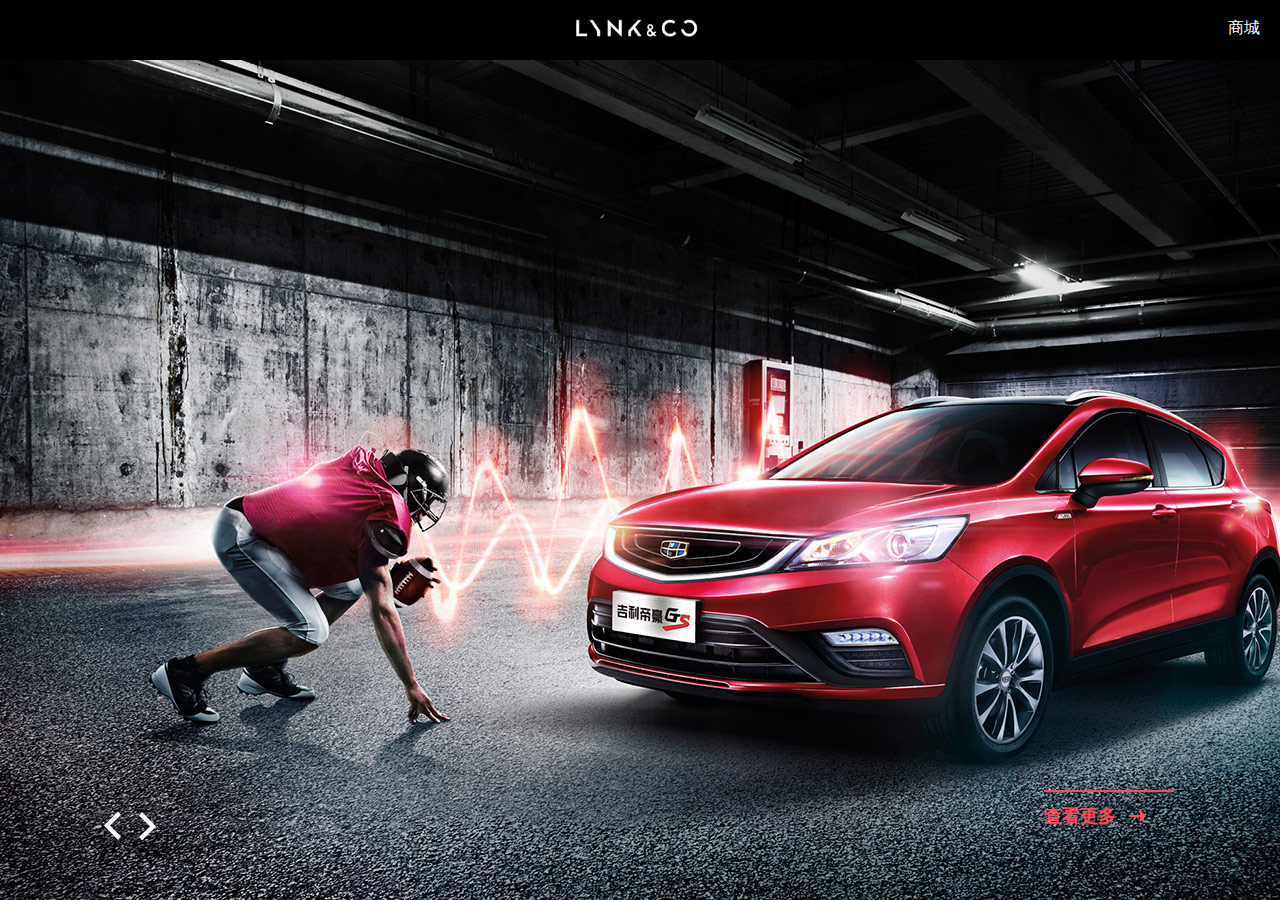
<file: index.html>
<!DOCTYPE html>
<!--<html>-->
<html lang="en" class="no-js" manifest="demo.appcache">
<head>
    <meta charset="UTF-8" />
    <meta http-equiv="X-UA-Compatible" content="IE=edge">
    <meta name="viewport" content="width=device-width, initial-scale=1">
    <title></title>
    <link rel="stylesheet"  href="css/normalize.css" />
    <link rel="stylesheet"  href="css/demo.css" />
    <link rel="stylesheet"  href="css/component.css" />
    <link rel="stylesheet"  href="css/index.css">
    <script src="js/modernizr-custom.js"></script>
</head>
<body class="demo-3">
    <div class="navtop">
        <img src="img/dihao/logoWhite.png">
        <a href="shopping_mall.html">商城</a>
    </div>
    <svg class="hidden">
        <defs>
            <symbol id="icon-arrow" viewBox="0 0 24 24">
                <title>arrow</title>
                <polygon points="6.3,12.8 20.9,12.8 20.9,11.2 6.3,11.2 10.2,7.2 9,6 3.1,12 9,18 10.2,16.8 " />
            </symbol>
            <symbol id="icon-drop" viewBox="0 0 24 24">
                <title>drop</title>
                <path d="M12,21c-3.6,0-6.6-3-6.6-6.6C5.4,11,10.8,4,11.4,3.2C11.6,3.1,11.8,3,12,3s0.4,0.1,0.6,0.3c0.6,0.8,6.1,7.8,6.1,11.2C18.6,18.1,15.6,21,12,21zM12,4.8c-1.8,2.4-5.2,7.4-5.2,9.6c0,2.9,2.3,5.2,5.2,5.2s5.2-2.3,5.2-5.2C17.2,12.2,13.8,7.3,12,4.8z" />
                <path d="M12,18.2c-0.4,0-0.7-0.3-0.7-0.7s0.3-0.7,0.7-0.7c1.3,0,2.4-1.1,2.4-2.4c0-0.4,0.3-0.7,0.7-0.7c0.4,0,0.7,0.3,0.7,0.7C15.8,16.5,14.1,18.2,12,18.2z" />
            </symbol>
        </defs>
    </svg>
    <main>
        <div class="page-view">
            <div class="carousel-detail-button">
                <div class="carousel-detail-button-content">
                    <div><a href="welcome.html">查看更多</a></div>
                    <div>
                        <div class="arrow left">
                            <span class="line"></span>
                            <span class="big-triangle"></span>
                        </div>
                    </div>
                </div>
            </div>
            <div class="project">
                <div class="text">
                    <p></p>
                </div>
            </div>
            <div class="project">
                <div class="text">
                    <p></p>
                </div>
            </div>
            <div class="project">
                <div class="text">
                    <p></p>
                </div>
            </div>
            <div class="project">
                <div class="text">
                    <p></p>
                </div>
            </div>
            <nav class="arrows">
                <div class="arrow previous">
                    <svg viewBox="208.3 352 4.2 6.4">
                        <polygon class="st0" points="212.1,357.3 211.5,358 208.7,355.1 211.5,352.3 212.1,353 209.9,355.1"/>
                    </svg>
                </div>
                <div class="arrow next">
                    <svg viewBox="208.3 352 4.2 6.4">
                        <polygon class="st0" points="212.1,357.3 211.5,358 208.7,355.1 211.5,352.3 212.1,353 209.9,355.1"/>
                    </svg>
                </div>
            </nav>
        </div>
</main>
<script src="js/zepto.min.js"></script>
<script src="js/imagesloaded.pkgd.min.js"></script>
<script src="js/demo.js"></script>
</body>
</html>
</file>
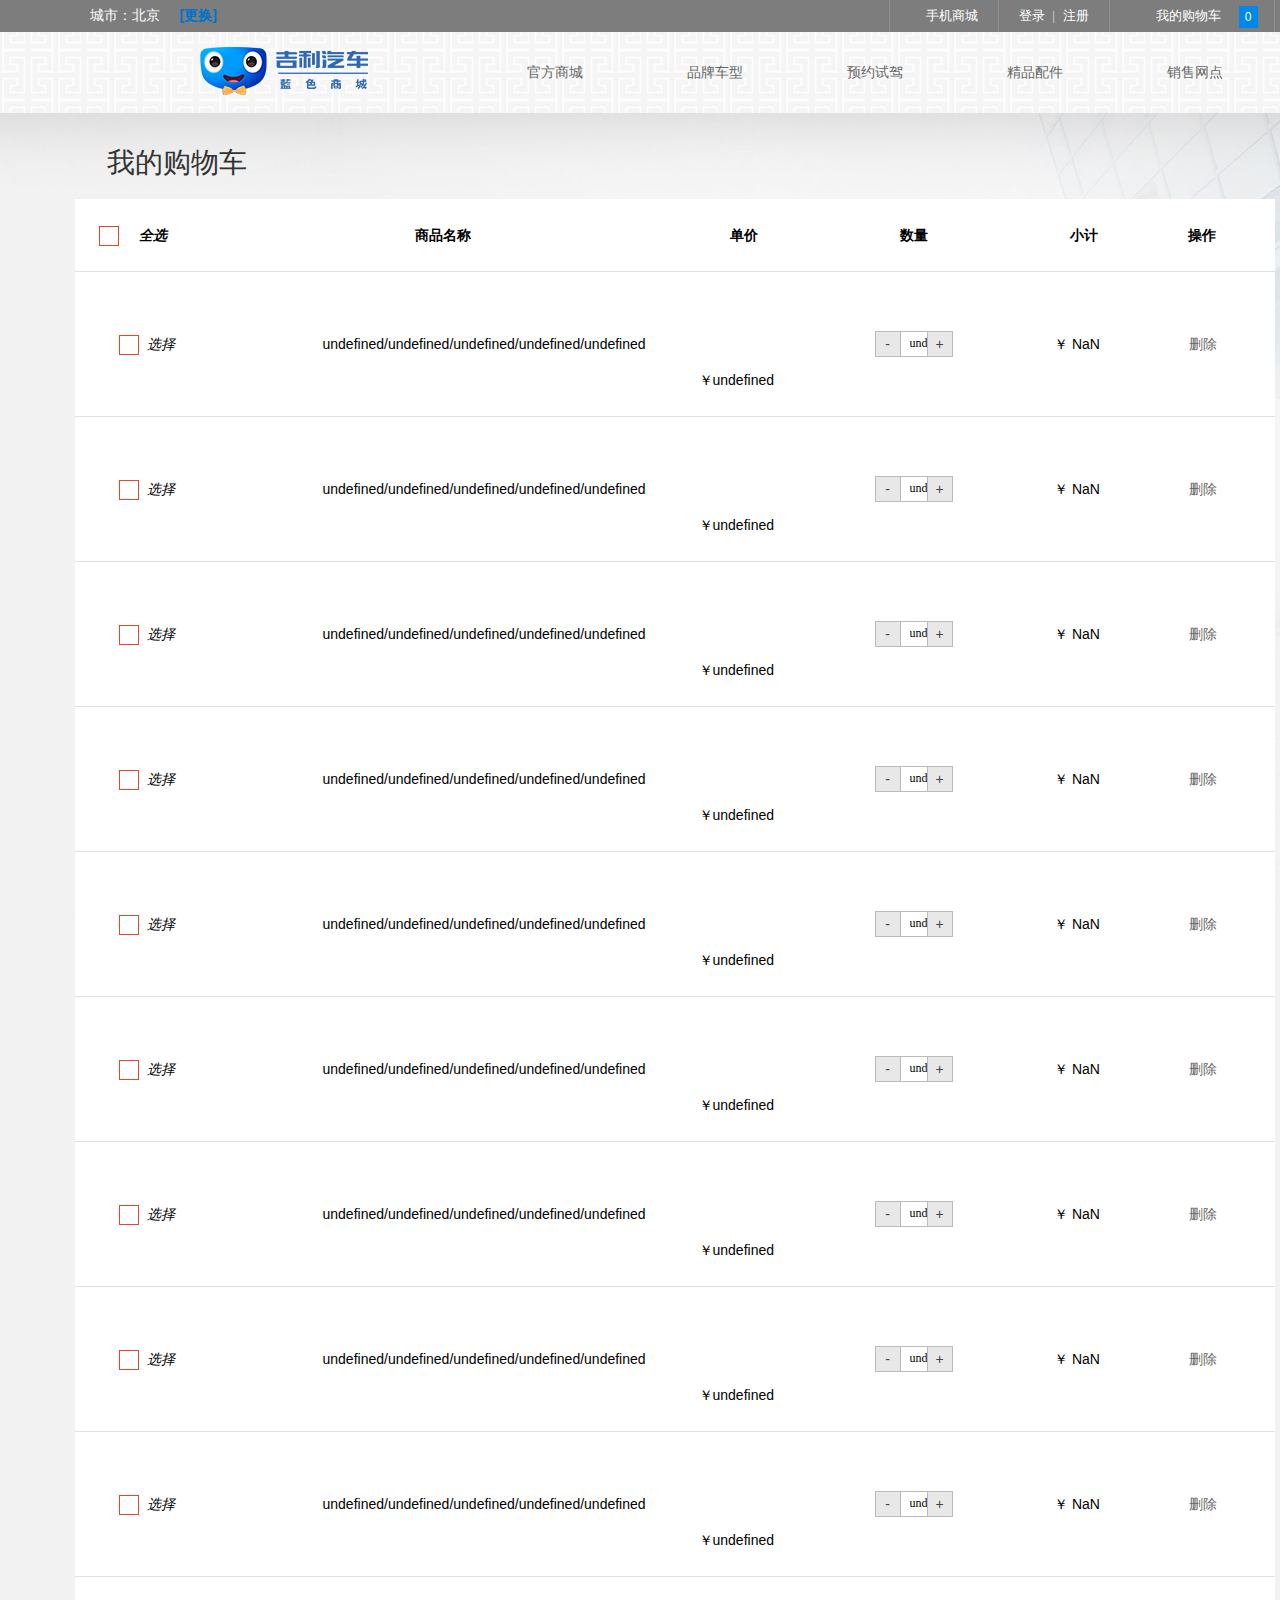
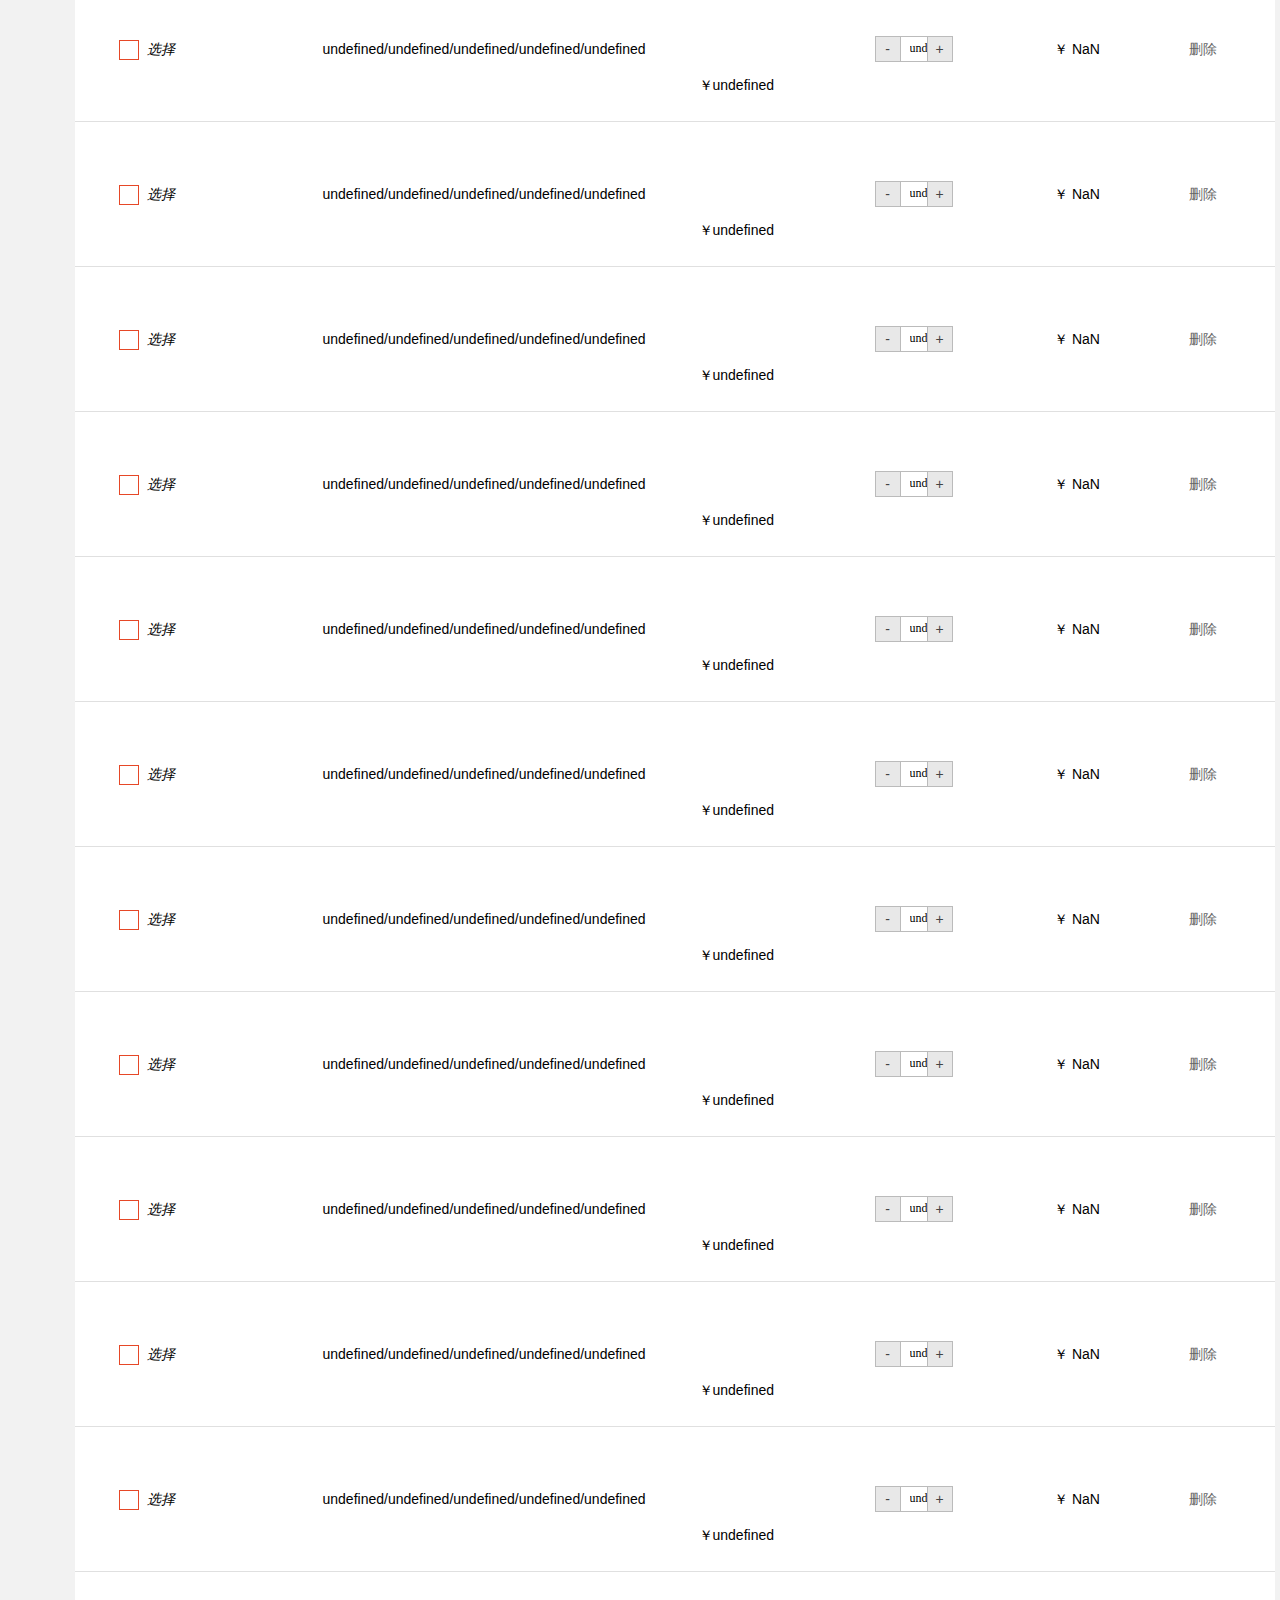
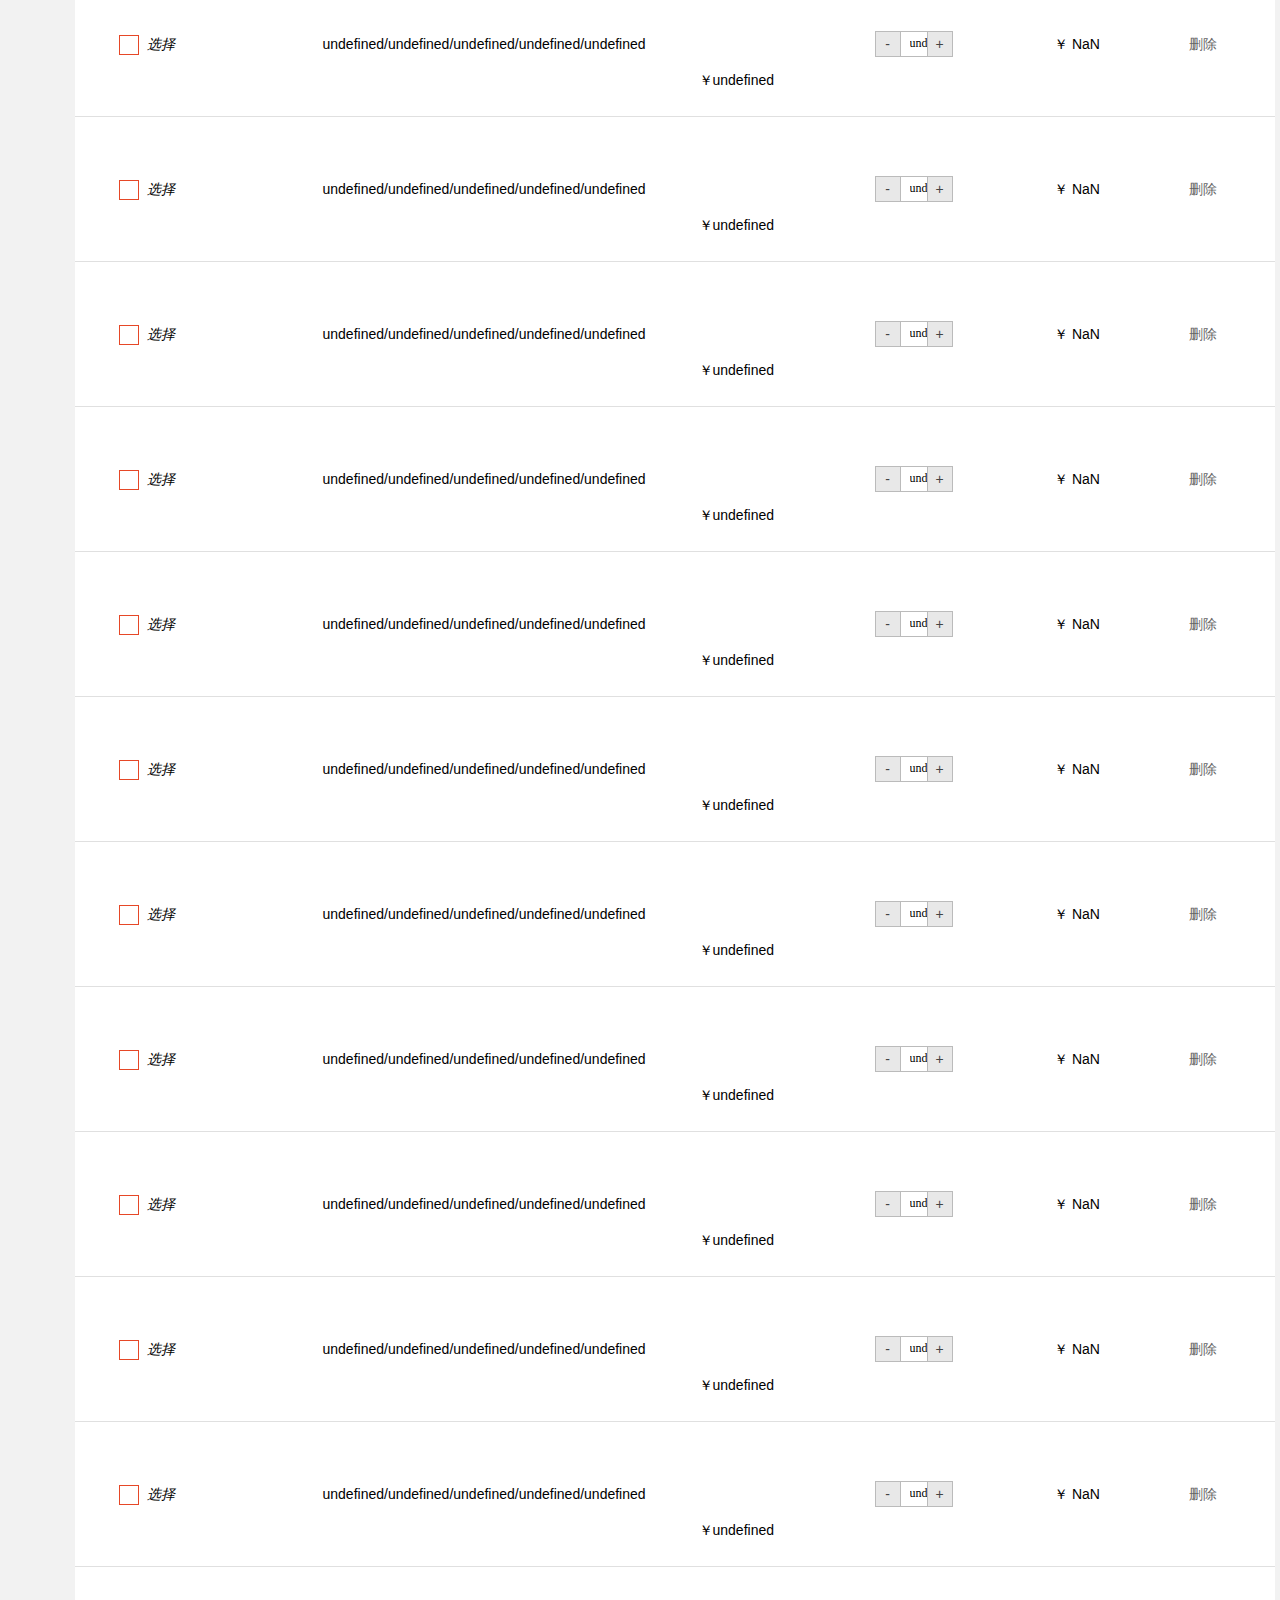
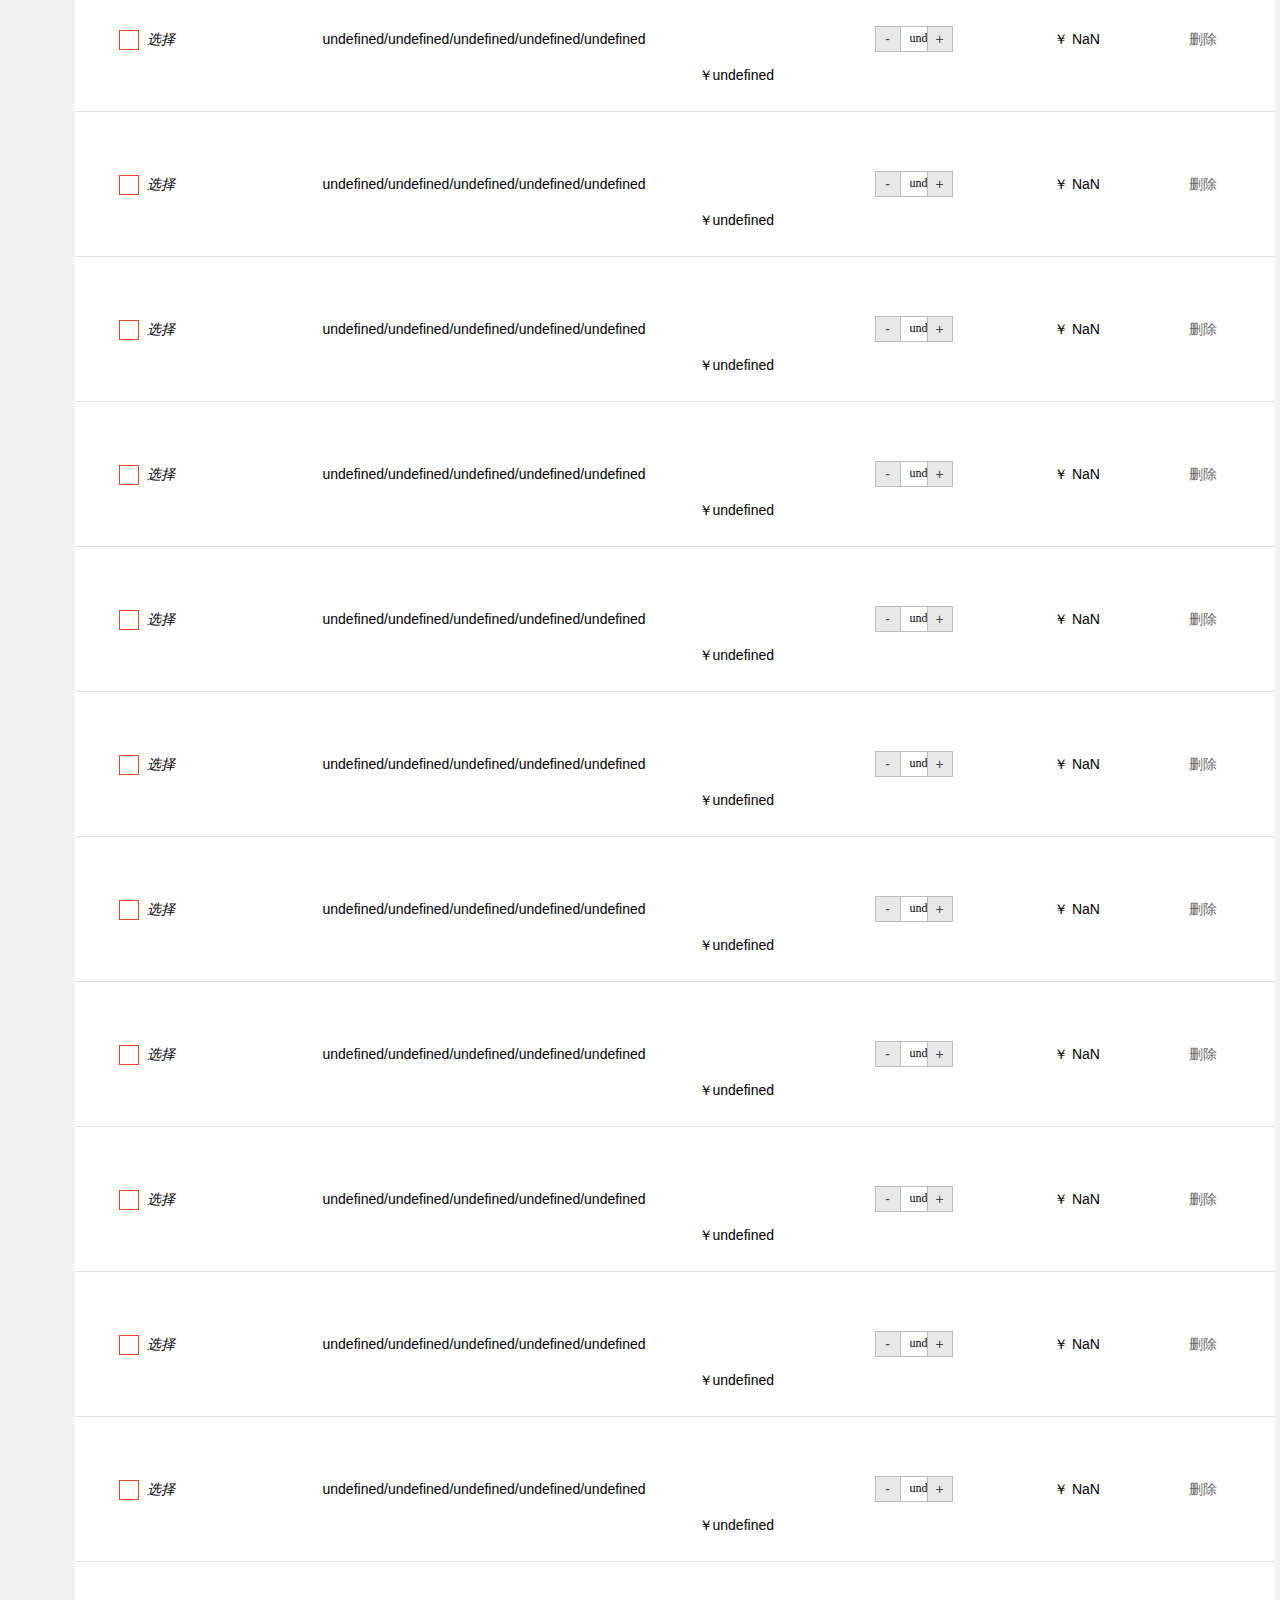
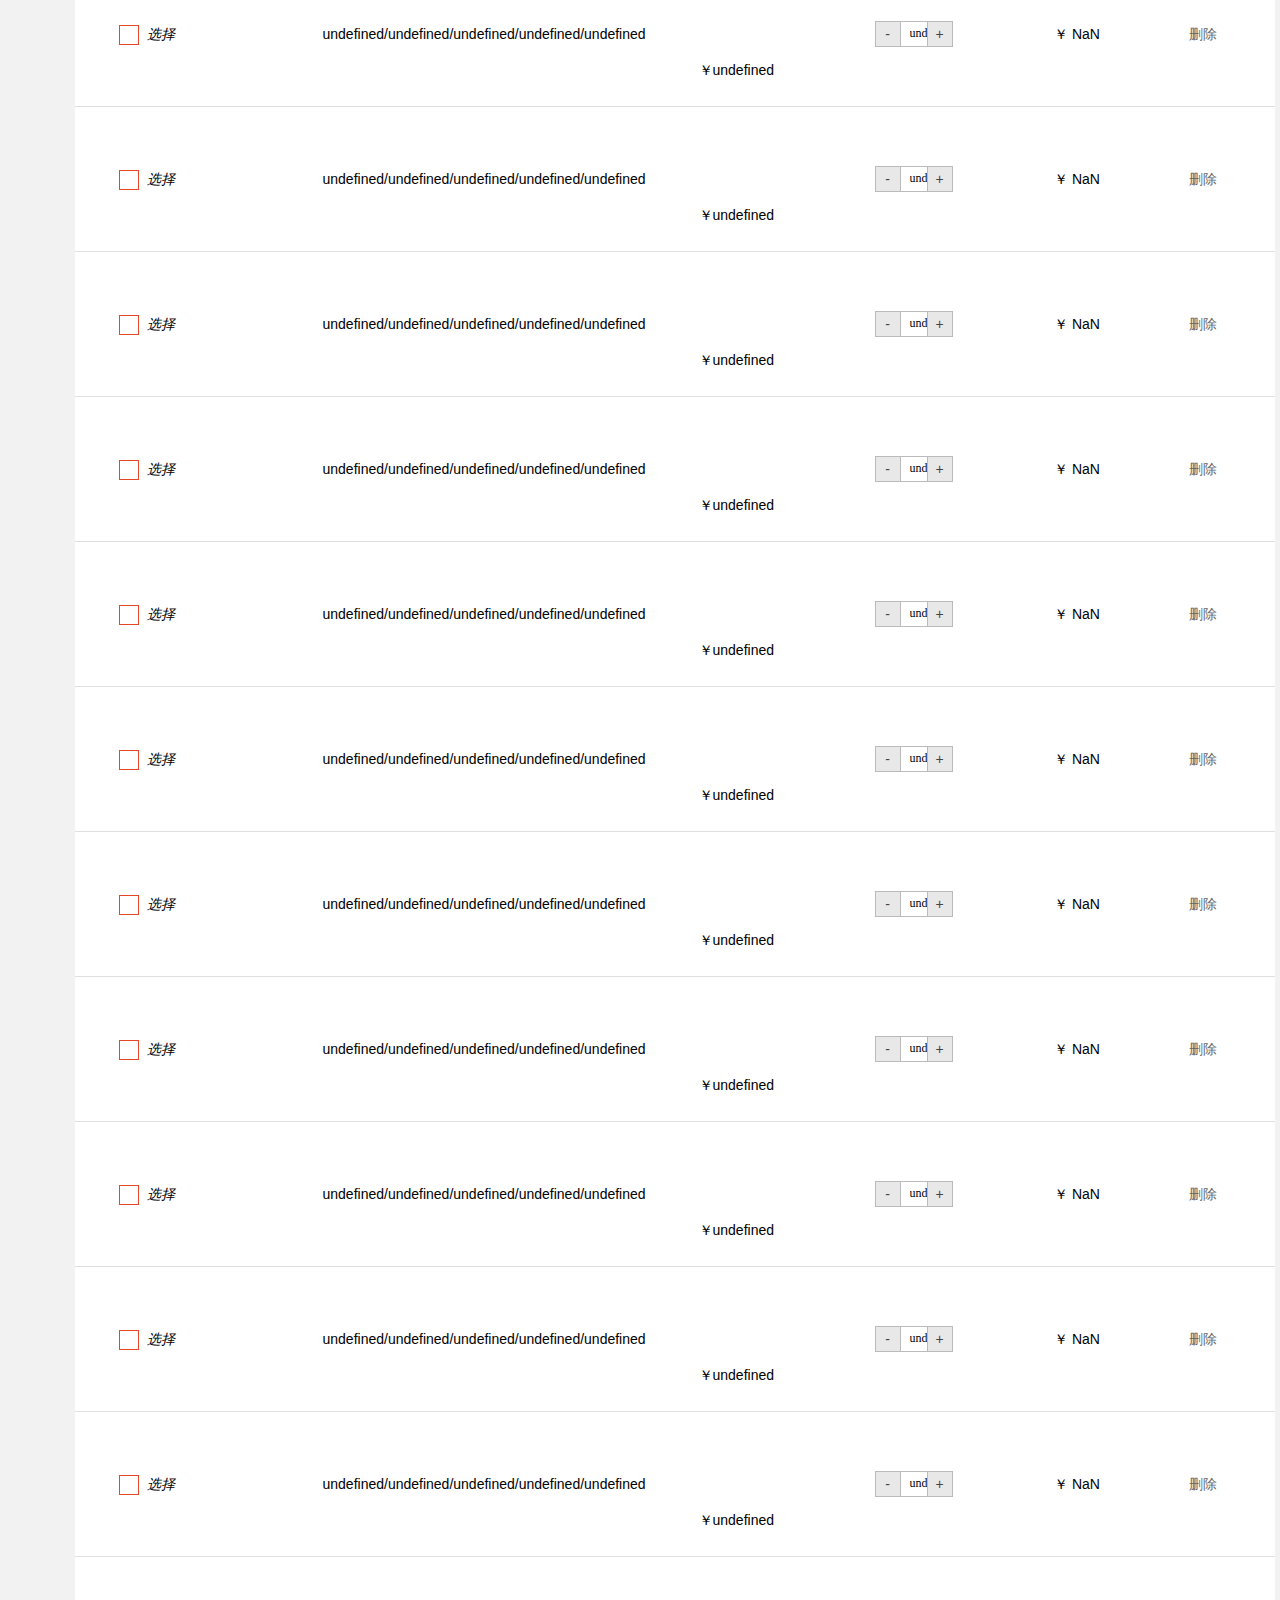
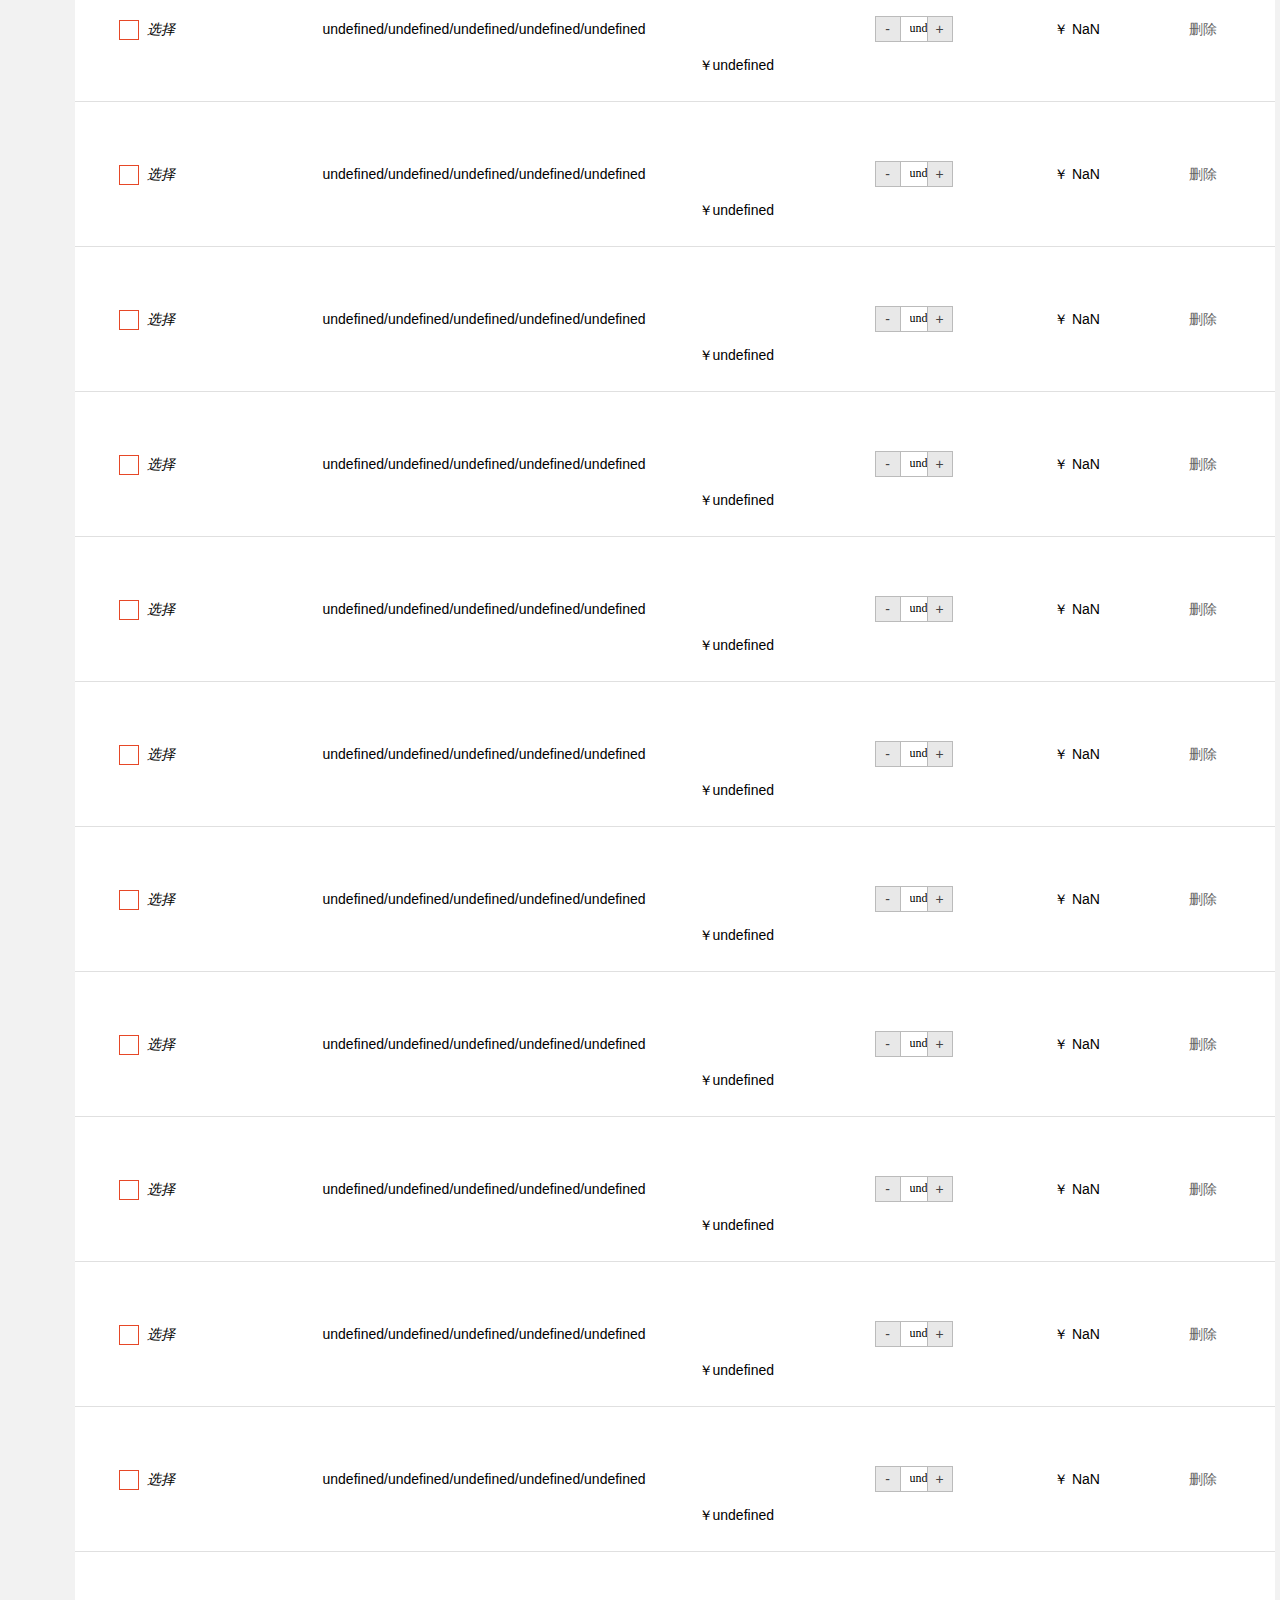
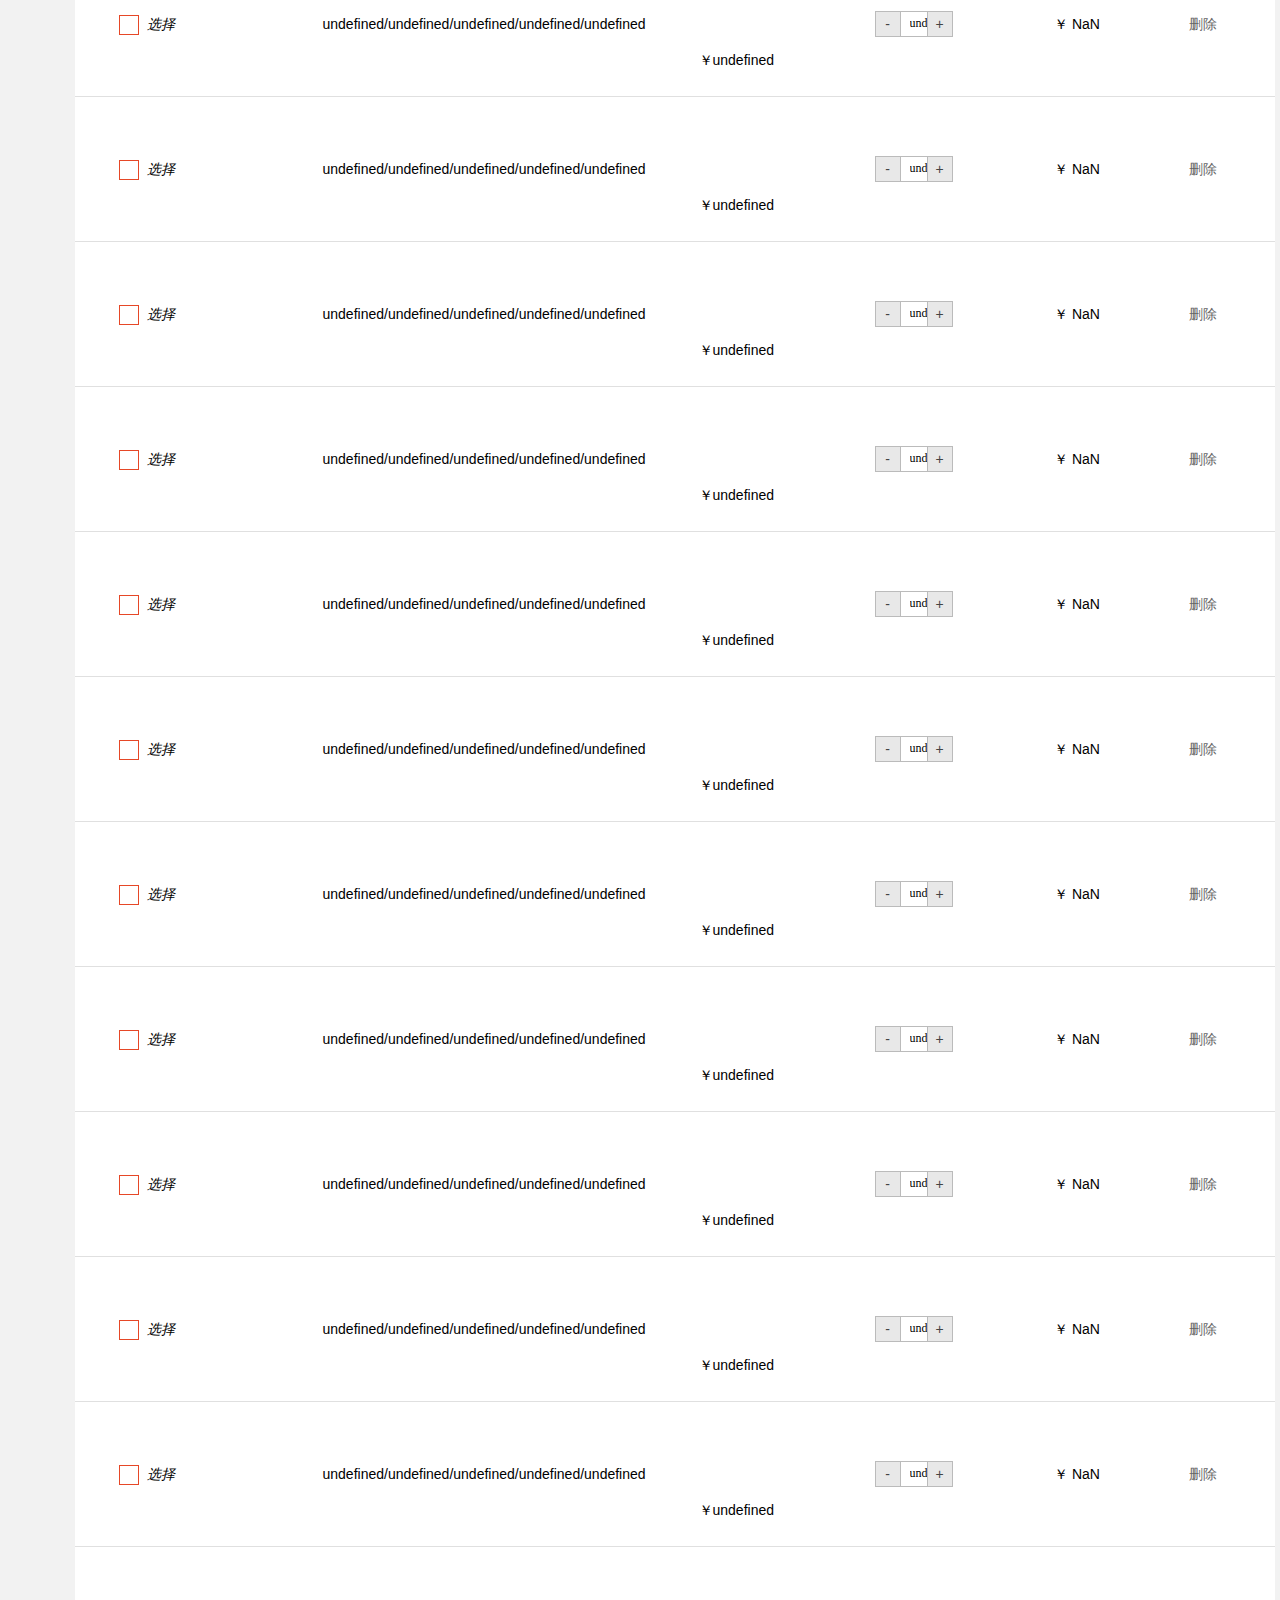
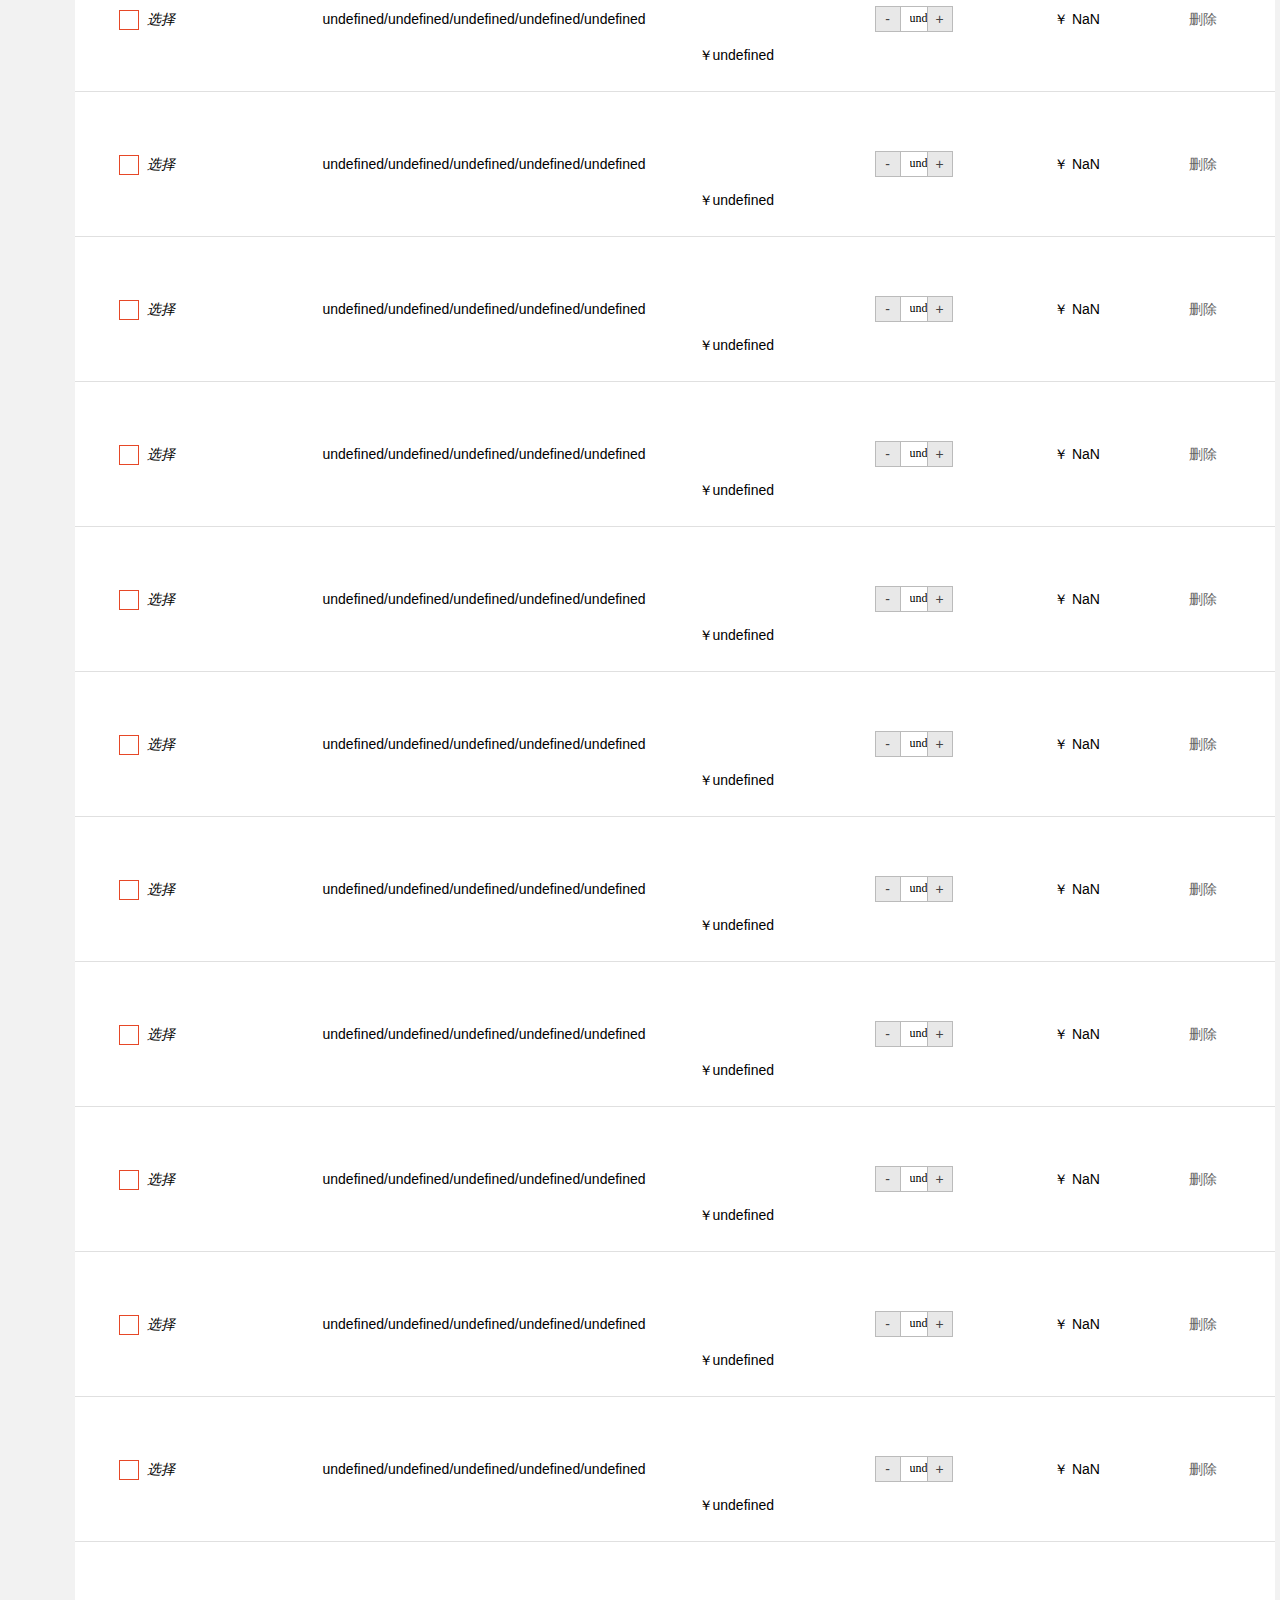
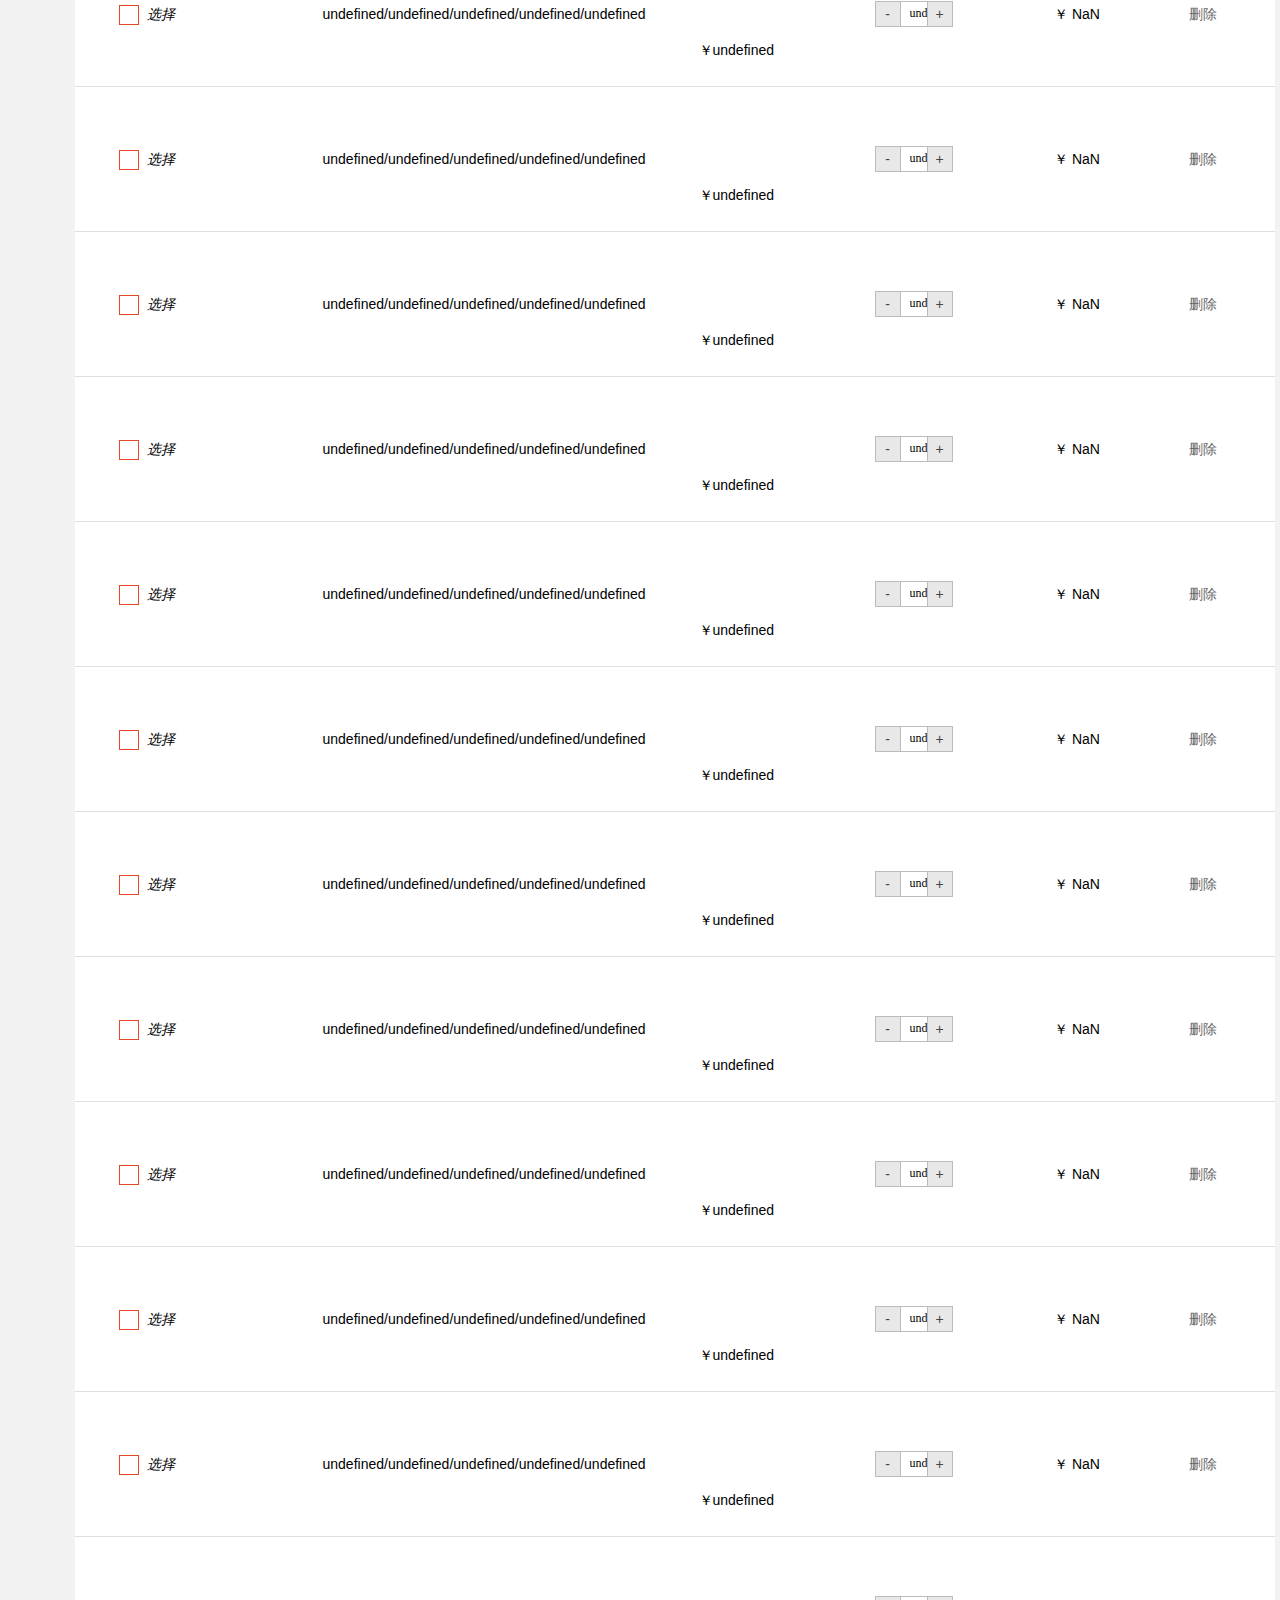
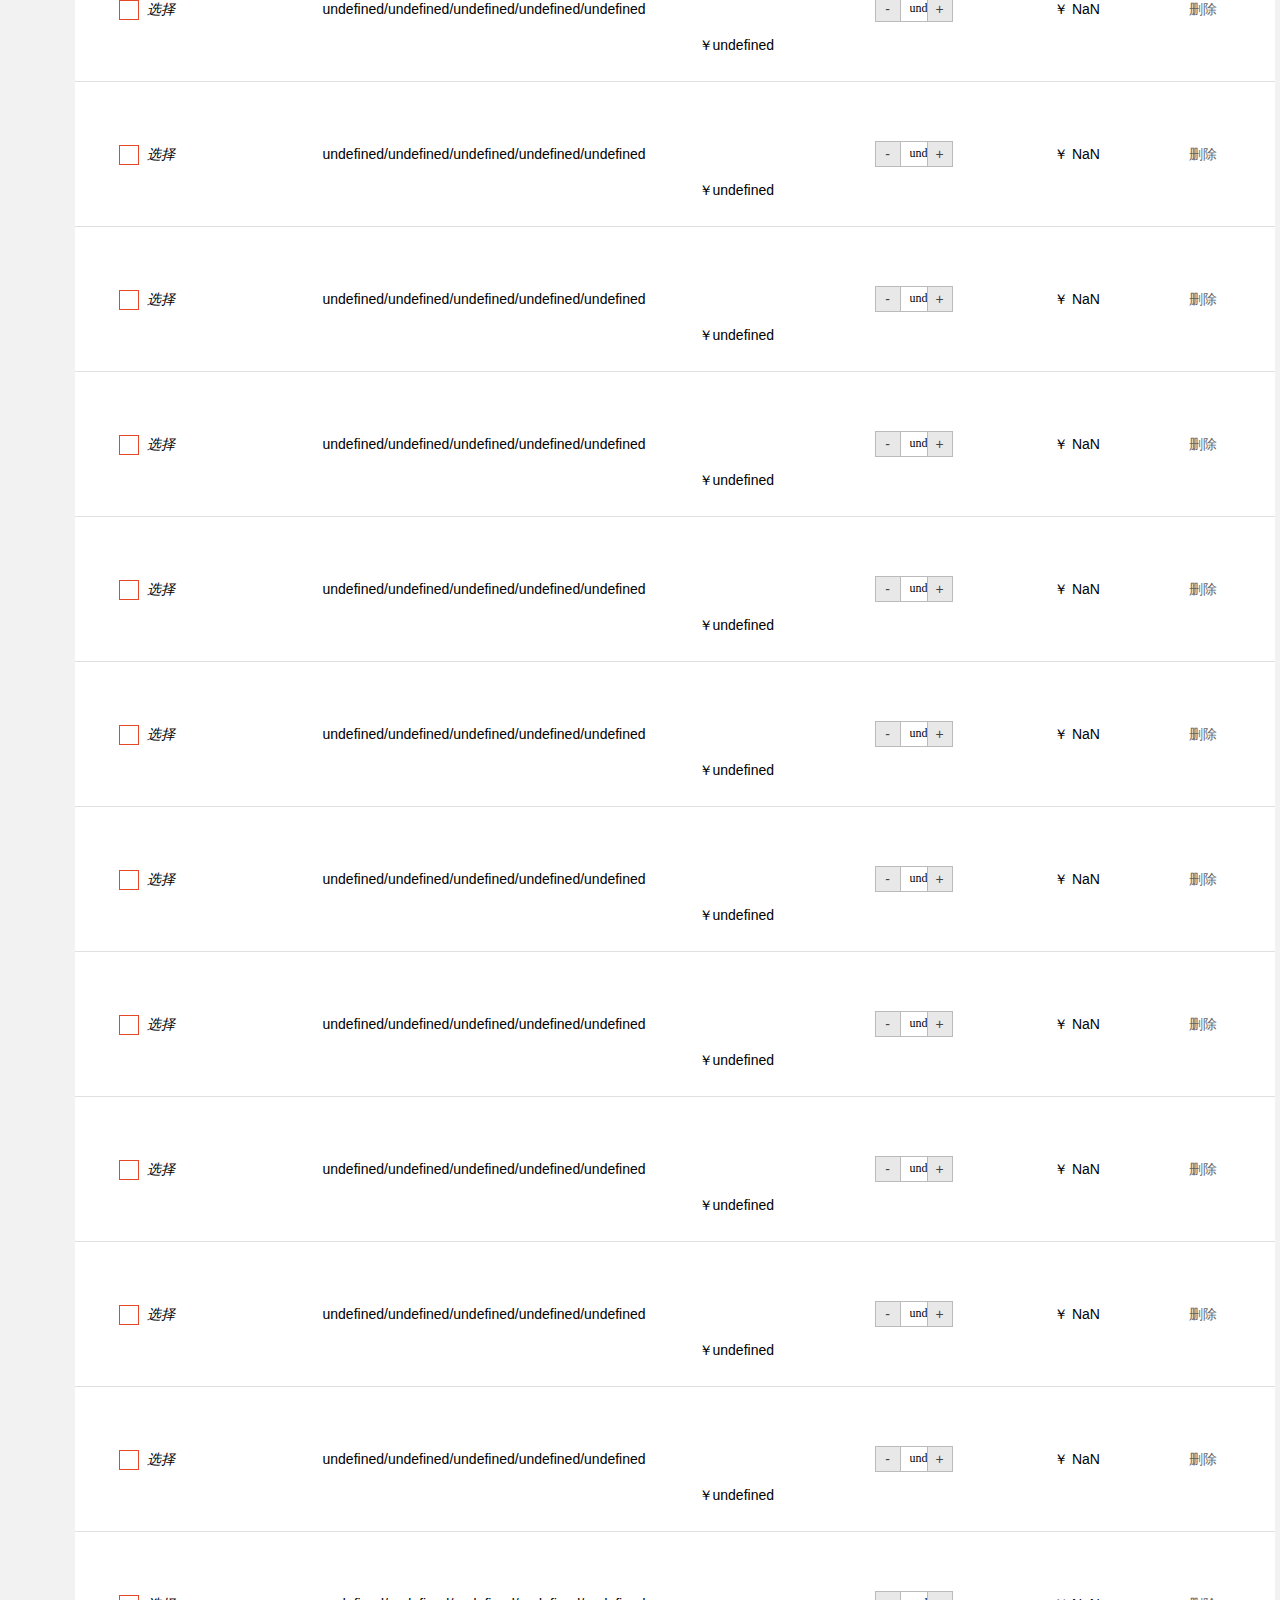
<file: cart.html>
<!DOCTYPE html>
<html lang="en">
<head>
    <meta charset="UTF-8">
    <title>我的购物车</title>
    <link rel="stylesheet" href="css/base.css">
    <link rel="stylesheet" href="css/shopping_header.css">
    <link rel="stylesheet" href="css/shopping_footer.css">
    <link rel="stylesheet" href="css/cart.css">
</head>
<body>
    <div class="main">
        <header id="header"></header>
        <div class="cart-container">
            <div class="cart-content">
                <h2 class="fwn">我的购物车</h2>
                <form action="#">
                    <table width="100%" class="tablex">
                        <thead>
                            <tr>
                                <th width="113">
                                    <p class="cur all">
                                        <span class="lf clear off"></span>
                                        <em>全选</em>
                                    </p>
                                </th>
                                <th>商品名称</th>
                                <th width="90">单价</th>
                                <th width="250">数量</th>
                                <th width="90">小计</th>
                                <th width="146">操作</th>
                            </tr>
                        </thead>
                        <tbody id="tbody1">
                            <!--<tr>-->
                                <!--<td width="113">-->
                                    <!--<p class="cur one" style="margin-left:20px;">-->
                                        <!--<span class="lf clear"></span>-->
                                        <!--<em style="display: inline-block;margin:4px;">选择</em>-->
                                    <!--</p>-->
                                <!--</td>-->
                                <!--<td>-->
                                    <!--<span style="display: inline-block;margin-left: 135px;">博越/玛瑙棕/1.8TD/智尚型/炫黑内饰</span>-->
                                <!--</td>-->
                                <!--<td width="90">-->
                                    <!--&nbsp;&nbsp;&nbsp;-->
                                    <!--<span>￥24000</span>-->
                                <!--</td>-->
                                <!--<td width="250" class="num">-->
                                    <!--<div>-->
                                        <!--<span class="reduce">&nbsp;-&nbsp;</span>-->
                                        <!--<input data-iid="${p.iid}" type="text" value=1>-->
                                        <!--<span class="add">&nbsp;+&nbsp;</span>-->
                                    <!--</div>-->
                                <!--</td>-->
                                <!--<td width="90">-->
                                    <!--&nbsp;&nbsp;&nbsp;-->
                                    <!--<span>￥24000</span>-->
                                <!--</td>-->
                                <!--<td width="146">-->
                                    <!--<a href="" class="btn-dele" style="display: inline-block;margin-left:60px;">删除</a>-->
                                <!--</td>-->
                            <!--</tr>-->
                        </tbody>
                    </table>
                    <div class="price-bar">
                        <p class="cur all lf clear">
                            <span class="lf clear off"></span>
                            <em>全选</em>
                        </p>
                        <a href="javascript:;" class="delete lf clear">删除</a>
                        <input type="submit" value="结算" class="submit rf clear">
                        <p class="rf clear">
                            已选商品 <i class="totalcount">0</i>件
                            &nbsp;&nbsp;&nbsp;&nbsp;|&nbsp;&nbsp;&nbsp;&nbsp;
                            <em>
                                合计：
                                <em class="totalprices">0</em>
                                元
                            </em>
                        </p>
                    </div>
                </form>
            </div>
        </div>
        <footer id="footer"></footer>
    </div>
    <script src="js/jquery-3.2.1.js"></script>
    <script src="js/ajax.js"></script>
    <script src="js/shopping_header.js"></script>
    <script src="js/shopping_footer.js"></script>
    <script src="js/cart.js"></script>
</body>
</html>
</file>
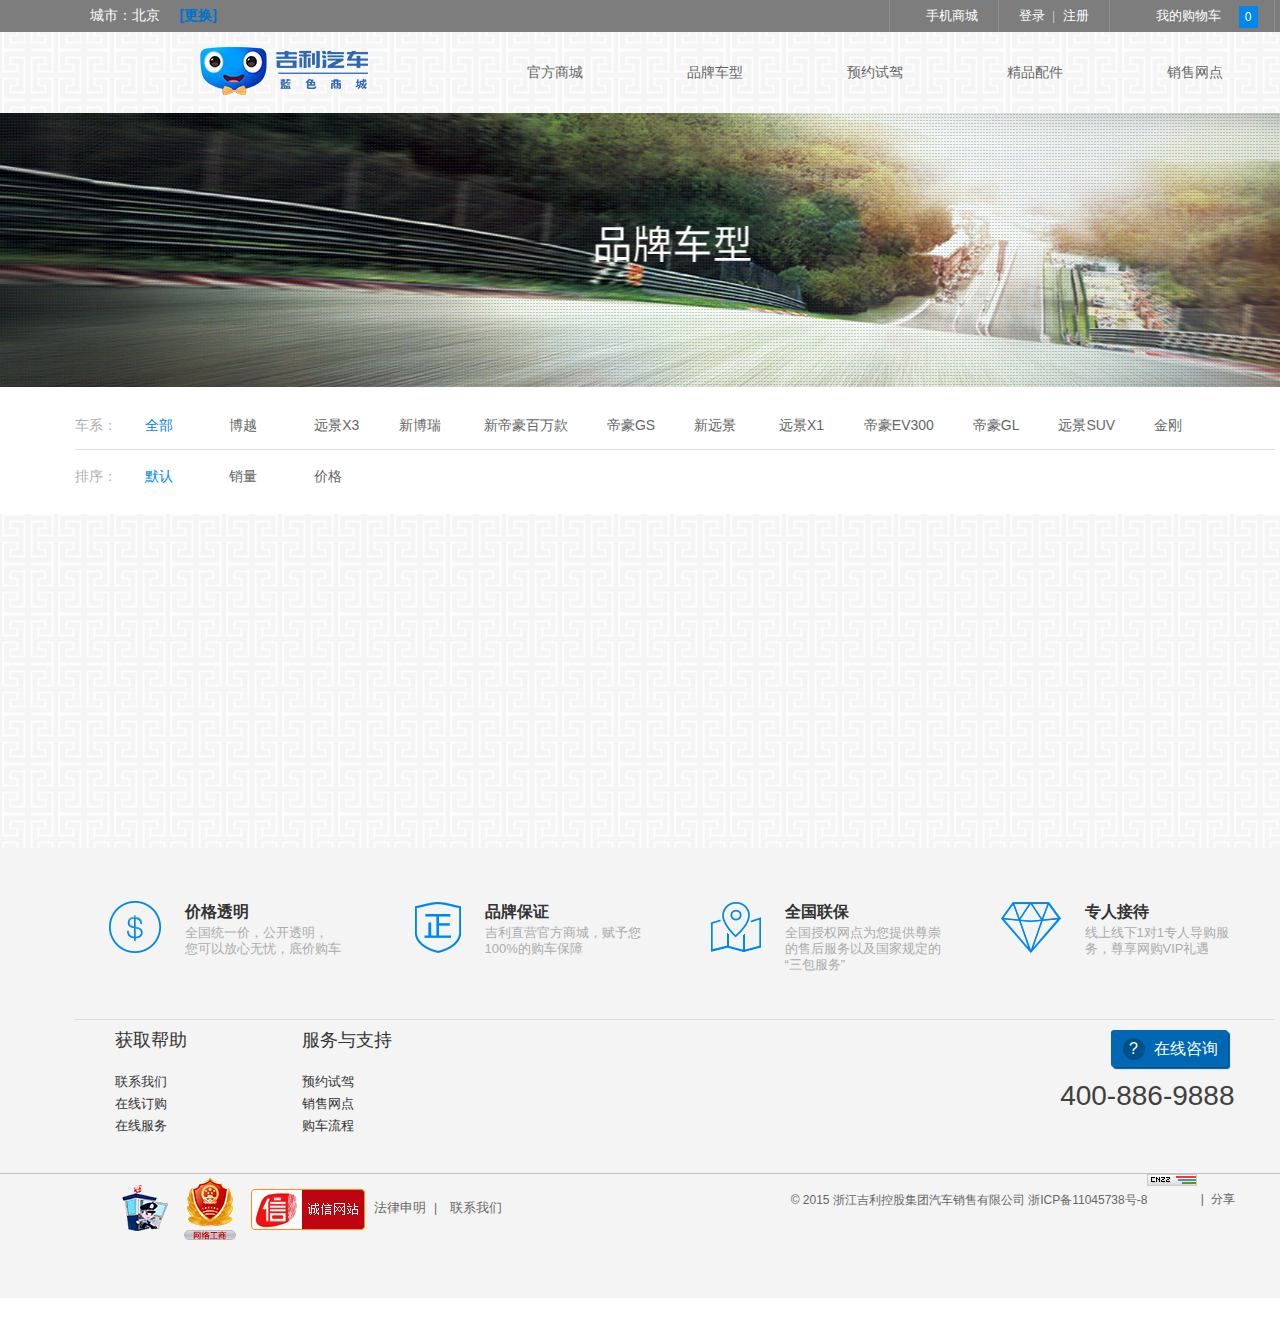
<file: product_list.html>
<!doctype html>
<html>
	<head>
		<meta charset="UTF-8">
		<title></title>
		<!--<link rel="stylesheet" href="css/bootstrap.css">-->
		<link rel="stylesheet" href="css/base.css">
		<link rel="stylesheet" href="css/shopping_header.css">
		<link rel="stylesheet" href="css/shopping_footer.css">
		<link rel="stylesheet" href="css/product_list.css">
	</head>
	<body>
		<div class="main">
			<header id="header"></header>
			<div class="car-banner"></div>
			<div class="selector">
				<div class="se-content">
					<div class="type f-cb" id="typer">
						<p class="lf clear pname">车系：</p>
						<a href="" class="selected" id="allcar">全部</a>
						<a href="">博越</a>
						<a href="">远景X3</a>
						<a href="">新博瑞</a>
						<a href="">新帝豪百万款</a>
						<a href="">帝豪GS</a>
						<a href="">新远景</a>
						<a href="">远景X1</a>
						<a href="">帝豪EV300</a>
						<a href="">帝豪GL</a>
						<a href="">远景SUV</a>
						<a href="">金刚</a>
					</div>
					<div class="sel-order f-cb" id="orderby">
						<p class="lf clear pname">排序：</p>
						<a href="" class="selected">默认</a>
						<a href="" id="soldcar">销量</a>
						<a href="" id="soldprice">价格</a>
					</div>	
				</div>
			</div>
			<div class="i-hot">
				<div class="hot-car">
					<ul id="car-content" class="clear">
						<!-- <li class="car-li lf clear">
							<a href="">
								<img src="img/product_list/15030252811055rsqc5.jpg" alt="">
							</a>
							<p class="price">
								¥ <span>订金9999</span>
							</p>
							<a href="">博越</a>
							<p style="height:21px;"></p>
							<a href="" class="btn-order lf clear">立即订购</a>
							<p class="rf clear">
								已订购：<span>3000</span>台
							</p>
						</li> -->
					</ul>
				</div>
				<div class="row">
					<div>
						<ul class="pagination pull-right" id="pagination">
							<!--<li><a href="#">上一页</a></li>-->
							<!--<li class="active"><a href="#">1</a></li>-->
							<!--<li><a href="#">2</a></li>-->
							<!--<li><a href="#">3</a></li>-->
							<!--<li><a href="#">下一页</a></li>-->
						</ul>
					</div>
				</div>
			</div>
			<footer id="footer"></footer>
		</div>	
		<script src="js/jquery-3.2.1.js"></script>
		<script src="js/ajax.js"></script>
		<script src="js/bootstrap.js"></script>
		<script src="js/shopping_header.js"></script>
		<script src="js/shopping_footer.js"></script>
		<script src="js/product_list.js"></script>
	</body>
</html>
</file>
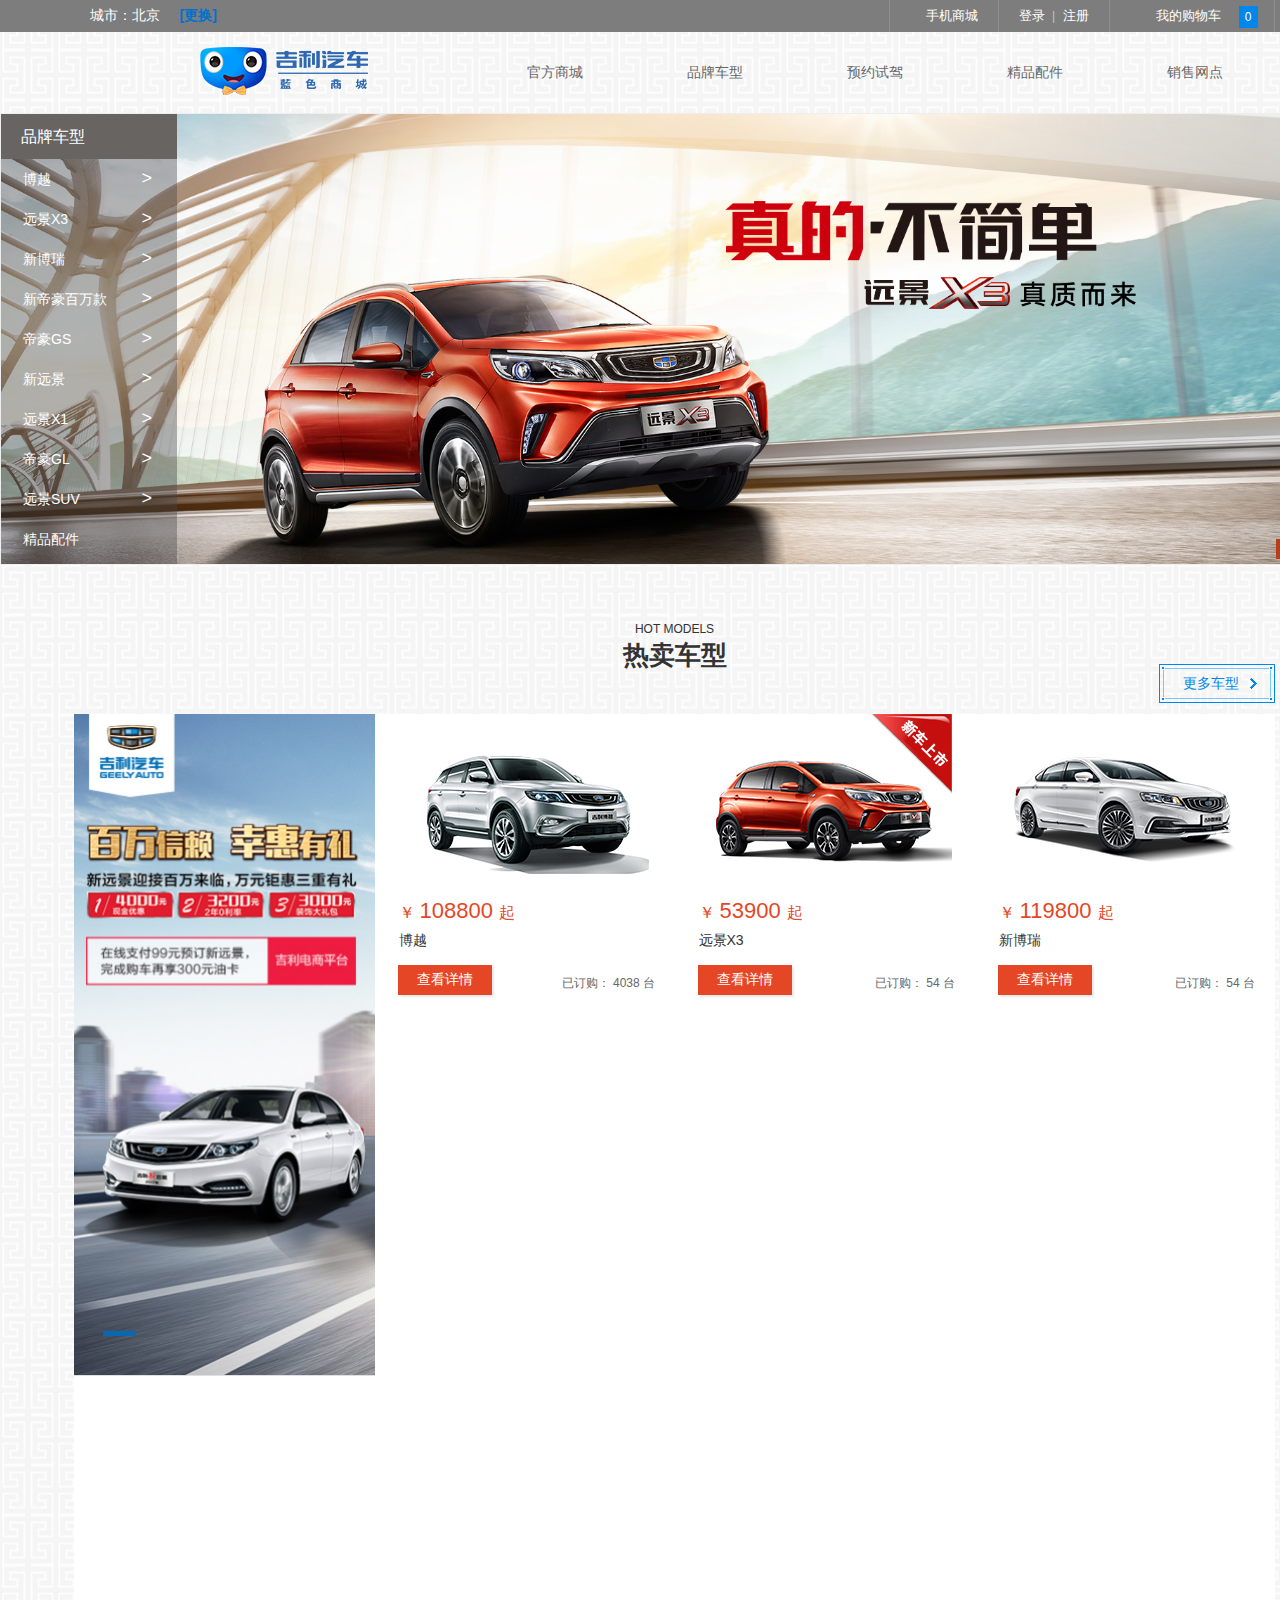
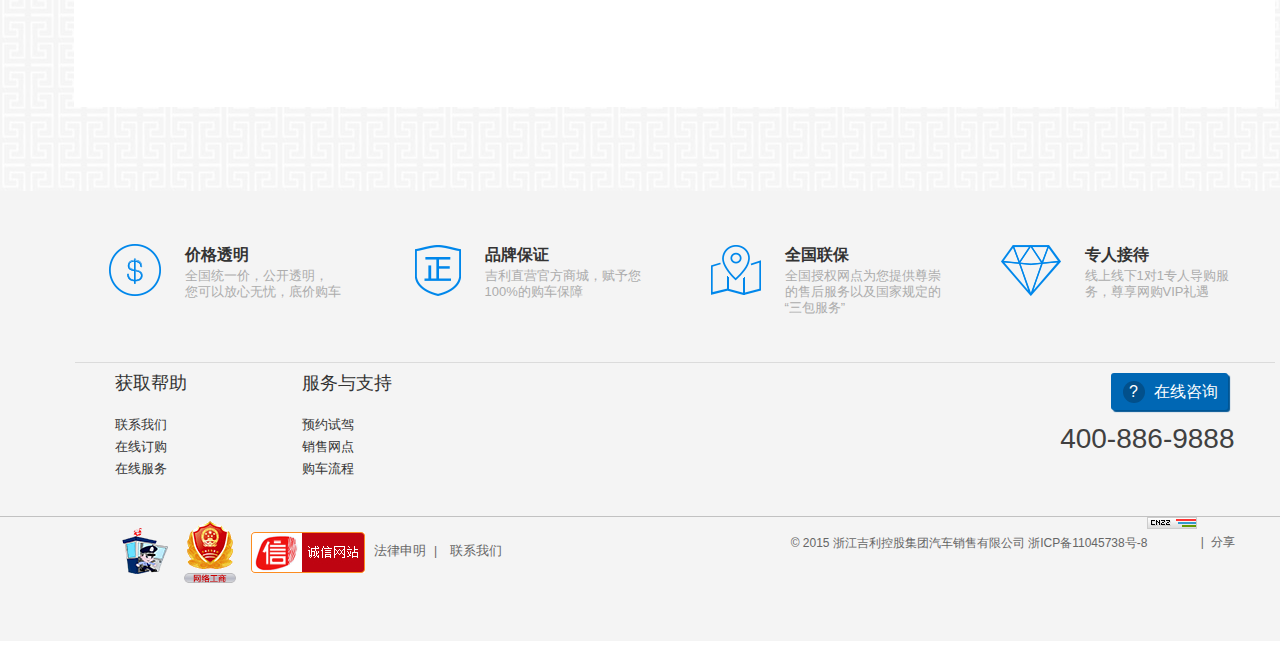
<file: shopping_mall.html>
<!doctype html>
<html>
	<head>
		<meta charset="UTF-8">
		<title></title>
		<link rel="stylesheet" href="css/base.css">
		<link rel="stylesheet" href="css/shopping_header.css">
		<link rel="stylesheet" href="css/shopping_footer.css">
		<link rel="stylesheet" href="css/animate.css">
		<link rel="stylesheet" href="css/shopping_mall.css">
	</head>
	<body>
		<div class="main">
			<header id="header"></header>
			<div class="slideShow">
				<!--图片布局开始-->
				<ul>
					<li><a href="#"><img src="img/index/15036361889719mjjlz.jpg" /></a></li>
					<li><a href="#"><img src="img/index/15015749429277fpee1.jpg" /></a></li>
					<li><a href="#"><img src="img/index/15002700649282ilbqs.jpg" /></a></li>
				</ul>
				<!--图片布局结束-->

				<!--按钮布局开始-->
				<div class="showNav">
					<span class="active">1</span>
					<span>2</span>
					<span>3</span>
				</div>
				<!--按钮布局结束-->
				<div class="type-list">
					<ul>
						<li>
						品牌车型
						</li>
						<li>
							<a href="product_detail.html?fid=1">博越</a>
							<span>&gt;</span>
						</li>
						<li>
							<a href="product_detail.html?fid=2">远景X3</a>
							<span>&gt;</span>
						</li>
						<li>
								<a href="product_detail.html">新博瑞</a>
								<span>&gt;</span>
						</li>
						<li>
								<a href="product_detail.html">新帝豪百万款</a>
								<span>&gt;</span>
						</li>
						<li>
								<a href="product_detail.html">帝豪GS</a>
								<span>&gt;</span>
						</li>
						<li>
								<a href="product_detail.html">新远景</a>
								<span>&gt;</span>
						</li>
						<li>
								<a href="product_detail.html">远景X1</a>
								<span>&gt;</span>
						</li>
						<li>
								<a href="product_detail.html">帝豪GL</a>
								<span>&gt;</span>
						</li>
						<li>
								<a href="product_detail.html">远景SUV</a>
								<span>&gt;</span>
						</li>
						<li>
							<div>
							<a href="#">精品配件</a>
							<div></div>
							</div>
						</li>
					</ul>
					<!-- 弹出的内容 默认是隐藏的-->
					<div class="lf clear hovershow">
						<div></div>
						<div class="sub poa dn">
							<a href="product_list.html" class="sub-btn">
								<img src="img/index/15030252811055rsqc5.jpg" width="109" height="78" alt="" class="lf clear">
								<span>博越</span>
							</a>
						</div>
						<div class="sub poa dn">
							<a href="product_list.html" class="sub-btn">
								<img src="img/index/15030251794412mfk2m.jpg" width="109" height="78" alt="" class="lf clear">
								<span>远景X3</span>
							</a>
						</div>
						<div class="sub poa dn">
							<a href="product_list.html" class="sub-btn">
								<img src="img/index/15030251550422av2q3.jpg" width="109" height="78" alt="" class="lf clear">
								<span>新博瑞</span>
							</a>
						</div>
						<div class="sub poa dn">
							<a href="product_list.html" class="sub-btn">
								<img src="img/index/150302516748976s8vh.jpg" width="109" height="78" alt="" class="lf clear">
								<span>新帝豪</span>
							</a>
						</div>
						<div class="sub poa dn">
							<a href="product_list.html" class="sub-btn">
								<img src="img/index/15030252627454e153y.jpg" width="109" height="78" alt="" class="lf clear">
								<span>帝豪GS</span>
							</a>
						</div>
						<div class="sub poa dn">
							<a href="product_list.html" class="sub-btn">
								<img src="img/index/15052849568504n93xm.jpg" width="109" height="78" alt="" class="lf clear">
								<span>新远景</span>
							</a>
						</div>
						<div class="sub poa dn">
							<a href="product_list.html" class="sub-btn">
								<img src="img/index/15030252187824q8kiq.jpg" width="109" height="78" alt="" class="lf clear">
								<span>远景X1</span>
							</a>
						</div>
						<div class="sub poa dn">
							<a href="product_list.html" class="sub-btn">
								<img src="img/index/1503025251023yxtwb.jpg" width="109" height="78" alt="" class="lf clear">
								<span>帝豪GL</span>
							</a>
						</div>
						<div class="sub poa dn">
							<a href="product_list.html" class="sub-btn">
								<img src="img/index/15030252391688w3amd.jpg" width="109" height="78" alt="" class="lf clear">
								<span>远景SUV</span>
							</a>
						</div>
						<div></div>
					</div>
				</div>
			</div>
			<div class="hot">
				<div id="hot-car">
					<div class="title">
						<p class="en">HOT MODELS</p>
						<p>
							<b>热卖车型</b>
						</p>
						<a href="product_list.html" class="more rf">更多车型</a>
					</div>
					<div class="list">
						<div>
							<a href="#">
								<img src="img/index/car_ad.png">
							</a>
						</div>
						<div class="top-car">
							<ul>
								<li class="wow animated bounceIn" style="visibility: hidden; animation-name: none;">
									<a href="#" id="pic">
										<img src="img/index/15030252811055rsqc5.jpg">
									</a>
									<div class="price">
										<span>￥</span>
										108800
										<span>起</span>
									</div>
									<a href="#" class="car-name">博越</a>
									<p class="click lf">
										<a href="product_detail.html?fid=1">查看详情</a>
									</p>
									<p class="order rf clear">
										已订购：
										<span>4038</span>
										台
									</p>
								</li>
								<li class="wow animated bounceIn" style="visibility: hidden; animation-name: none;">
									<a href="#" id="pic">
										<img src="img/index/15036346530508jhodi.jpg">
									</a>
									<div class="price">
										<span>￥</span>
										53900
										<span>起</span>
									</div>
									<a href="#" class="car-name">远景X3</a>
									<p class="click lf">
										<a href="product_detail.html?fid=2">查看详情</a>
									</p>
									<p class="order rf clear">
										已订购：
										<span>54</span>
										台
									</p>
								</li>
								<li class="wow animated bounceIn" style="visibility: hidden; animation-name: none;">
									<a href="#" id="pic">
										<img src="img/index/15030251550422av2q3.jpg">
									</a>
									<div class="price">
										<span>￥</span>
										119800
										<span>起</span>
									</div>
									<a href="#" class="car-name">新博瑞</a>
									<p class="click lf">
										<a href="product_detail.html?fid=1">查看详情</a>
									</p>
									<p class="order rf clear">
										已订购：
										<span>54</span>
										台
									</p>
								</li>
								<li class="wow animated bounceIn" style="visibility: hidden; animation-name: none;">
									<a href="#" id="pic">
										<img src="img/index/150302516748976s8vh.jpg">
									</a>
									<div class="price">
										<span>￥</span>
										69800
										<span>起</span>
									</div>
									<a href="#" class="car-name">新帝豪百万款</a>
									<p class="click lf">
										<a href="product_detail.html?fid=1">查看详情</a>
									</p>
									<p class="order rf clear">
										已订购：
										<span>107</span>
										台
									</p>
								</li>
								<li class="wow animated bounceIn" style="visibility: hidden; animation-name: none;">
									<a href="#" id="pic">
										<img src="img/index/15030251794412mfk2m.jpg">
									</a>
									<div class="price">
										<span>￥</span>
										87800
										<span>起</span>
									</div>
									<a href="#" class="car-name">帝豪GS运动款</a>
									<p class="click lf">
										<a href="product_detail.html?fid=1">查看详情</a>
									</p>
									<p class="order rf clear">
										已订购：
										<span>348</span>
										台
									</p>
								</li>
								<li class="wow animated bounceIn" style="visibility: hidden; animation-name: none;">
									<a href="#" id="pic">
										<img src="img/index/15052849568504n93xm.jpg">
									</a>
									<div class="price">
										<span>￥</span>
										82800
										<span>起</span>
									</div>
									<a href="#" class="car-name">帝豪GS优雅版</a>
									<p class="click lf">
										<a href="product_detail.html?fid=1">查看详情</a>
									</p>
									<p class="order rf clear">
										已订购：
										<span>92</span>
										台
									</p>
								</li>
							</ul>
						</div>
						<div class="bottom-car">
							<ul>
								<li class="wow animated bounceIn" style="visibility: hidden; animation-name: none;">
									<a href="#" id="pic-bottom">
										<img src="img/index/15030252627454e153y.jpg">
									</a>
									<div class="price">
										<span>￥</span>
										58900
										<span>起</span>
									</div>
									<a href="#" class="car-name">新远景</a>
									<p class="desc">新远景幸福版标配暂不供货</p>
									<p class="click lf">
										<a href="product_detail.html?fid=1">查看详情</a>
									</p>
									<p class="order rf clear">
										已订购：
										<span>130</span>
										台
									</p>
								</li>
								<li class="wow animated bounceIn" style="visibility: hidden; animation-name: none;">
									<a href="#" id="pic-bottom">
										<img src="img/index/15030252187824q8kiq.jpg">
									</a>
									<div class="price">
										<span>￥</span>
										45900
										<span>起</span>
									</div>
									<a href="#" class="car-name">远景X1</a>
									<p class="desc">吉利远景X1 疯活登场</p>
									<p class="click lf">
										<a href="product_detail.html?fid=1">查看详情</a>
									</p>
									<p class="order rf clear">
										已订购：
										<span>83</span>
										台
									</p>
								</li>
								<li class="wow animated bounceIn" style="visibility: hidden; animation-name: none;">
									<a href="#" id="pic-bottom">
										<img src="img/index/1503025205749dseuv.jpg">
									</a>
									<div class="price">
										<span>￥</span>
										81900
										<span>起</span>
									</div>
									<a href="#" class="car-name">远景SUV</a>
									<p class="desc">远景SUV 真质而来</p>
									<p class="click lf">
										<a href="product_detail.html?fid=1">查看详情</a>
									</p>
									<p class="order rf clear">
										已订购：
										<span>260</span>
										台
									</p>
								</li>
								<li class="wow animated bounceIn" style="visibility: hidden; animation-name: none;">
									<a href="#" id="pic-bottom">
										<img src="img/index/15030252391688w3amd.jpg">
									</a>
									<div class="price">
										<span>￥</span>
										47900
										<span>起</span>
									</div>
									<a href="#" class="car-name">全新金刚</a>
									<p class="desc">全新金刚</p>
									<p class="click lf">
										<a href="product_detail.html?fid=1">查看详情</a>
									</p>
									<p class="order rf clear">
										已订购：
										<span>658</span>
										台
									</p>
								</li>
							</ul>
						</div>
					</div>
				</div>
			</div>
			<footer id="footer"></footer>
		</div>
		<script src="js/jquery-3.2.1.js"></script>
		<script src="js/wow.js"></script>
		<script>new WOW().init();</script>
		<script src="js/ajax.js"></script>
		<script src="js/shopping_header.js"></script>
		<script src="js/shopping_footer.js"></script>
		<script src="js/shopping_mall.js"></script>
	</body>
</html>
</file>
<file: css/demo.css>
*,
*::after,
*::before {
	-webkit-box-sizing: border-box;
	box-sizing: border-box;
}

::-moz-selection {
  color: black; background: white;
}

::selection {
  color: black; background: white;
}

body {
	font-family: 'Roboto', 'Avenir Next', sans-serif;
	color: #fff;
	background: #333;
	-webkit-font-smoothing: antialiased;
	-moz-osx-font-smoothing: grayscale;
}

/* Links */

a {
	text-decoration: none;
	color: #fff;
	outline: none;
}

a:hover,
a:focus {
	color: #b8b8b8;
	-webkit-transition: color 0.3s;
	transition: color 0.3s;
}

.hidden {
	position: absolute;
	overflow: hidden;
	width: 0;
	height: 0;
	pointer-events: none;
}


/* Icons */

.icon {
	display: block;
	width: 1.5em;
	height: 1.5em;
	margin: 0 auto;
	fill: currentColor;
}

/* Header */

.codrops-header {
	position: absolute;
	z-index: 100;
	top: 0;
	left: 0;
	display: -webkit-flex;
	display: -ms-flexbox;
	display: flex;
	-webkit-flex-direction: row;
	-ms-flex-direction: row;
	flex-direction: row;
	-webkit-flex-wrap: wrap;
	flex-wrap: wrap;
	-webkit-align-items: center;
	-ms-flex-align: center;
	align-items: center;
	width: 100%;
	padding: 0.8em 0.75em;
	text-align: left;
}

.codrops-header__title {
	font-size: 1em;
	margin: 0;
}

.codrops-header__demos {
	margin: 0 1em;
	padding: 0 1em;
}

.codrops-header__demos a {
	margin-right: 10px;
	white-space: nowrap;
	font-style: italic;
}

.codrops-header__demos a.current-demo {
	color: #b8b8b8;
}

.message {
	background: #ed6f83;
	color: #fff;
	padding: 0.5em;
	font-weight: bold;
	font-size: 0.85em;
	flex: none;
	display: none;
}

.no-cssmask .message {
	display: block;
}

/* Demo links */

.codrops-demos {
	font-weight: bold;
	text-align: right;
	padding: 2em 2.5em 2.5em;
}

.codrops-demos span {
	display: inline-block;
	margin: 0 1em 0 0;
}

.codrops-demos a {
	display: inline-block;
	position: relative;
	margin: 0 0.5em;
}

.codrops-demos a.current-demo {
	color: #fff;
}

.codrops-demos a.current-demo::before {
	content: '';
	position: absolute;
	border: 2px solid #fff;
	border-radius: 50%;
	width: 2.25em;
	height: 2.25em;
	top: 50%;
	left: 50%;
	margin: -1.125em 0 0 -1.125em;
}


/* Top Navigation Style */

.codrops-links {
	position: relative;
	display: -webkit-flex;
	display: -ms-flexbox;
	display: flex;
	-webkit-justify-content: center;
	-ms-flex-pack: center;
	justify-content: center;
	text-align: center;
	white-space: nowrap;
}

.codrops-links::after {
	position: absolute;
	top: 15%;
	left: 50%;
	width: 1px;
	height: 70%;
	background: currentColor;
	opacity: 0.7;
	content: '';
	-webkit-transform: rotate3d(0, 0, 1, 22.5deg);
	transform: rotate3d(0, 0, 1, 22.5deg);
}

.codrops-icon {
	display: inline-block;
	color: #fff;
	margin: 0.5em;
	padding: 0.5em;
}

.github-corner {
	display: none;
}

.github-icon {
	fill: #fff;
	color: #251e1e;
	position: absolute;
	top: 0;
	border: 0;
	right: 0;
}

.github-corner:hover .octo-arm {
	animation: octocat-wave 560ms ease-in-out;
}

@keyframes octocat-wave {
	0%,
	100% {
		transform: rotate(0);
	}
	20%,
	60% {
		transform: rotate(-25deg);
	}
	40%,
	80% {
		transform: rotate(10deg);
	}
}

@media (max-width:500px) {
	.github-corner:hover .octo-arm {
		animation: none;
	}
	.github-corner .octo-arm {
		animation: octocat-wave 560ms ease-in-out;
	}
}
/* Content */

.content {
	padding: 3em 0;
}

@media screen and (max-width: 40em) {
	.codrops-header {
		text-align: center;
		display: block;
	}
	.codrops-header__demos {
		padding: 1em;
	}
}
</file>
<file: css/component.css>
/* COMMON DEMO STYLE */
.page-view {
  height: 100vh;
  width: 100vw;
  position: absolute;
  top: 0;
  left: 0;
}

.page-view .project {
  position: absolute;
  width: 100%;
  height: 100%;
  background-position: center;
  background-repeat: no-repeat;
  background-size: cover;
}

.page-view .project .text h1 {
  font-size: 100px;
  position: absolute;
  top: 50%;
  left: 50%;
  -webkit-transform: translate(-50%, -50%);
  transform: translate(-50%, -50%);
  margin: 0;
  display: table;
  text-align: center;
}

.page-view .project .text p {
  font-size: 16px;
  position: absolute;
  bottom: 40px;
  right: 60px;
  margin: 0;
}

.page-view .project:nth-child(1) {
  z-index: 30;
}

@media screen and (max-width: 640px) {
  .page-view .project .text h1 {
    font-size: 36px;
  }
  .page-view .project .text p {
    bottom: 20px;
    margin: 0;
    text-align: center;
    width: 100%;
    right: auto;
    font-size: 14px;
  }
}

.page-view .arrows {
  position: absolute;
  bottom: 50px;
  left: 100px;
  z-index: 100;
}

.page-view .arrows .arrow {
  float: left;
  cursor: pointer;
}

.page-view .arrows .arrow.next {
  -webkit-transform: rotate(180deg);
  transform: rotate(180deg);
  margin-top: -11px;
}

.page-view .arrows .arrow:hover.previous {
  -webkit-transition: -webkit-transform 0.4s cubic-bezier(0.25, 0.46, 0.45, 0.94);
          transition: transform 0.4s cubic-bezier(0.25, 0.46, 0.45, 0.94);
  -webkit-transform: translate3d(-5px, 0, 0);
          transform: translate3d(-5px, 0, 0);
}

.page-view .arrows .arrow:hover.next {
  -webkit-transition: -webkit-transform 0.4s cubic-bezier(0.25, 0.46, 0.45, 0.94);
          transition: transform 0.4s cubic-bezier(0.25, 0.46, 0.45, 0.94);
  -webkit-transform: translate3d(5px, 0, 0) rotate(180deg);
          transform: translate3d(5px, 0, 0) rotate(180deg);
}

.page-view .arrows .arrow svg {
  height: 40px;
  width: 25px;
  padding: 2px;
}

.page-view .arrows .arrow svg polygon {
  fill: #fff;
}

.page-view .arrows .arrow {
  -webkit-transition: -webkit-transform 0.3s cubic-bezier(0.55, 0.085, 0.68, 0.53);
          transition: transform 0.3s cubic-bezier(0.55, 0.085, 0.68, 0.53);
  margin-right: 10px;
  margin-top: -7px;
}

@media screen and (max-width: 640px) {
  .page-view .arrows {
    bottom: 60px;
    left: 50%;
    z-index: 120;
    -webkit-transform: translateX(-50%);
    transform: translateX(-50%);
  }
  .page-view .arrows .arrow.previous:hover {
    -webkit-transform: none;
            transform: none;
  }
  .page-view .arrows .arrow.next:hover {
    -webkit-transform: translate3d(0, 0, 0) rotate(180deg);
            transform: translate3d(0, 0, 0) rotate(180deg);
  }
}

@-webkit-keyframes mask-play {
  from {
    -webkit-mask-position: 0% 0;
            mask-position: 0% 0;
  }
  to {
    -webkit-mask-position: 100% 0;
            mask-position: 100% 0;
  }
}

@keyframes mask-play {
  from {
    -webkit-mask-position: 0% 0;
            mask-position: 0% 0;
  }
  to {
    -webkit-mask-position: 100% 0;
            mask-position: 100% 0;
  }
}

/* DEMO */
.demo-3 {
  background: url(../img/dihao/urban-sprite.png) no-repeat -9999px -9999px;
}

.demo-3 .page-view {
  background: url(../img/dihao/urban-sprite-2.png) no-repeat -9999px -9999px;
}

.demo-3 .page-view h1 {
  font-size: 180px !important;
  letter-spacing: 4px;
  text-shadow: 14px 0px rgba(1, 0, 0, 0.5);
}

.demo-3 .page-view .project:nth-child(1) {
  background-image: url(../img/dihao/5_2.jpg);
}

.demo-3 .page-view .project:nth-child(2) {
  background-image: url(../img/dihao/6_2.jpg);
}

.demo-3 .page-view .project:nth-child(3) {
  background-image: url(../img/dihao/7_2.jpg);
}

.demo-3 .page-view .project:nth-child(4) {
  background-image: url(../img/dihao/8_2.jpg);
}

.demo-3 .page-view .project:nth-child(odd).hide {
  -webkit-mask: url(../img/dihao/urban-sprite.png);
          mask: url(../img/dihao/urban-sprite.png);
  -webkit-mask-size: 3000% 100%;
          mask-size: 3000% 100%;
  -webkit-animation: mask-play 1.4s steps(29) forwards;
          animation: mask-play 1.4s steps(29) forwards;
}

.demo-3 .page-view .project:nth-child(even).hide {
  -webkit-mask: url(../img/dihao/urban-sprite-2.png);
          mask: url(../img/dihao/urban-sprite-2.png);
  -webkit-mask-size: 7400% 100%;
          mask-size: 7400% 100%;
  -webkit-animation: mask-play 1.4s steps(73) forwards;
          animation: mask-play 1.4s steps(73) forwards;
}

/* Fallback */
.no-cssmask .page-view .project.hide {
  opacity: 0;
  -webkit-transition: opacity 1.4s ease;
          transition: opacity 1.4s ease;
  -webkit-mask: none !important;
          mask: none !important;
}
</file>
<file: css/index.css>
.navtop{
    height: 100%;
    max-height: 60px;
    width: 100%;
    min-width: 300px;
    background-color: #000;
    color: #fff;
    left: 0;
    z-index: 1001;
    transition: all .5s ease-in-out;
    -webkit-transform: translateZ(0);
    -ms-transform: translateZ(0);
    transform: translateZ(0);
    border: none;
    margin: 0;
    padding: 0;
    position: fixed;
    top: 0;
    right: 0;
    border-radius: 0;
    text-align: center;
}
.navtop img {
    display: inline-block;
    float:left;
    cursor: pointer;
    width: 122px;
    vertical-align: middle;
    margin-top:19px;
    margin-left:45%;
}
.navtop a{
    display: inline-block;
    float:right;
    height:100%;
    line-height: 100%;
    text-align: center;
    margin:20px;
}
.carousel-detail-button {
    width: 170px;
    height: 88px;
    z-index: 100;
    padding: 20px;
    position: absolute;
    left: 80%;
    bottom: 42px;
    cursor: pointer;
}
.carousel-detail-button .carousel-detail-button-content {
    line-height: 48px;
    border-top: 2px solid #ff485b;
    position: relative;
    color: #ff485b;
    font-weight: 700;
    font-size: 18px;
}
.carousel-detail-button-content>div {
    float: left;
    height: 20px;
}
.carousel-detail-button-content>div>a{
    display: inline-block;
    line-height: 48px;
    position: relative;
    color: #ff485b;
    font-weight: 700;
    font-size: 18px;
}
.carousel-detail-button-content>div:nth-child(2) {
    position: absolute;
    width: 20px;
    left: 86px;
    top: 18px;
    transition: left .2s ease;
}
.carousel-detail-button-content>div:nth-child(2) .arrow {
    width: 16px;
    height: 12px;
    position: relative;
    -webkit-animation: left 0.5s alternate infinite both;
    animation: left 0.5s alternate infinite both;
}
@keyframes left {
    0% {
        transform: translateX(10px);
    }
    100% {
        transform: translateX(-5px);
    }
}


.arrow .line {
    display: inline-block;
    width: 14px;
    height: 2px;
    background: #ff485b;
    position: absolute;
    left: 0;
    top: 5px;
    z-index: 2;
}
.arrow .big-triangle {
    display: inline-block;
    width: 0;
    height: 0;
    border: 6px solid transparent;
    border-left-color: #ff485b;
    position: absolute;
    right: -6px;
    top: 0;
}
</file>
<file: css/base.css>
/*设置通用样式*/
body{
	font: 12px/22px "微软雅黑","\5b8b\4f53",Arial,sans-serif;
	color:#666;
	margin:0;
	padding:0;
}
* {
	padding:0;
	margin:0;
}
p,h1,h2,h3,h4,h5,h6,ul,ol,dl,dd{
	margin:0;
	padding:0;
	list-style:none;
}
a{
	text-decoration:none;
	color:#666;
}
a:hover{
	color:#0087eb;
}
img{
	vertical-align:middle;
}
.clear:after{
	content:"";
	display:block;
	clear:both;
}
.lf{float:left;}
.rf{float:right;}

div.main{
	width:1349px;
	margin:0 auto;
}

#header{
	width:1349px;
	height:113px;
}
#footer{
	width:1349px;
	height:470px;
}
.main{
	background:url(../img/nav-background.jpg) repeat;
}
.fixed_nav{
    position:fixed;
    z-index: 1000;
    top:0;
    left:0;
    right: 0;
    transition: all 0.1s;
    padding: 5px;
    margin:0 auto;
}
</file>
<file: css/shopping_header.css>
div.head-top{
	height:32px;
	background: #7d7d7d;
}
body,div,ul,li,p{
	margin:0;
	padding:0;
}
a{
	text-decoration:none;
}
ul{
	margin:0;
	padding:0;
	list-style:none;
}
div.title{
	width:1200px;
	margin:0 auto;
}
div.city{
	float:left;
	margin:6px 0 0 15px;
	font-size:14px;
	line-height:19px;
	color: #fff;
}
.city>a{
	color:#0073cc;
	font-weight: bold;
	margin-left:20px;
	display: inline-block;
}
#city_box{
	width: 385px;
	height: 190px;
	padding: 10px 0 15px 15px;
	line-height: 20px;
	background:#F5F5F5;
	position: absolute;
	top:33px;
	left:279px;
	z-index: 101;
	display: none;
}
#city_box dl dt{
	float:left;
	display:block;
	width: 40px;
	line-height: 20px;
	color: #000000;
	font-weight: bold;
}
#city_box dl dd{
	width: 320px;
	height: 20px;
	float: left;
}
#city_box dl dd a{
	padding:0px 11px;
}

div.shop-car{
	width:128px;
	padding:0 16px 0 20px;
	border-right: 1px solid #8f8f8f;
}
.fr{
	float:right;
	display:inline-block;
}
div.shop-car span.car{
	float:left;
	font-size:13px;
	line-height:32px;
	padding-left:26px;
	color:#fff;
}
div.shop-car span.numcount{
	display:inline-block;
	width:19px;
	float:right;
	margin:6px 0 0 16px;
	color:#fff;
	background:#0087eb;
	text-align:center;
}
div.login-box,div.welcome-box{
	height:32px;
	padding:0 16px;
	border-right:1px solid #8f8f8f;
	text-align:center;
	line-height:30px;
	color:#c5c5c5;
}
div.login-box a,div.welcome-box a{
	font-size:13px;
	color:#fff;
	line-height:32px;
	display:inline-block;
	padding:0 4px;
}
div.welcome-box a.logout{
	color:red;
}
div.phone-link{
	position: relative;
}
div.phone-link span{
	display:inline-block;
	padding:0 20px 0 36px;
	font-size:13px;
	line-height:32px;
	color:#fff;
	border-left: 1px solid #8f8f8f;
	border-right: 1px solid #8f8f8f;
	position:relative;
}
div.phone-link span:hover{
	display:block;
}
div.nav{
	width:1200px;
	height:81px;
	margin:0 74.5px;
}

div.nav>ul>li{
	float:left;
	width:160px;
	height:81px;
	line-height:81px;
	text-align:center;
	transition:all .3s linear;
	border-bottom:0;
}
div.nav>ul>li:hover{	
	background:#0066B3;
}

div.nav>ul>li:hover a{		
	background:transparent;
	color:#fff;
}

div.nav>ul>li>a{
	font-size:14px;
	width:104px;
	height:81px;
}
div.phone-link>img{
	position:absolute;
	top:32px;
	left:813px;
	z-index:100000;
	display:none;
}
#mallewm:hover+.show-img{
	cursor: pointer;
	display: block;
}
</file>
<file: css/shopping_footer.css>
div.main{	
	height:450px;
}
#top{
	width:1200px;
	height:121px;
	margin:0px auto;
	border-bottom: 1px solid #dbdbdb;
	display:flex;
	justify-content:space-between;
	padding-top:50px;
}
#middle{
	width:1120px;
	height:153px;
	margin:0 auto;
}
#bottom{
	width:100%;
	height:49px;
	border-top:1px solid #c1c1c1;
	line-height:49px;
}
#bottom>div.content{
	width:1120px;
	margin:0 auto;
}
#top>div{
	width:300px;
	height:59px;
}
#top>div:nth-child(3){
	height:75px;
}
#top div.detail{
	width:160px;
	padding-right:30px;
	font-size:13px;
	line-height:16px;
  color:#acacac;
}
#top div.detail p b{
	font-size:16px;
  line-height:27px;
  color:#333;
}
#middle div.left-list{
	width:374px;
	height:153px;
	display:inline;
}
#middle div.left-list ul li{
	width:187px;
	height:153px;
	float:left;
}
#middle div.left-list ul li a{
	display:inline-block; 
	width:100%;
	font-size:13px;
	color:#333;  
}
#middle div.left-list ul li a.title{
	font-size:18px;
	line-height:40px;
	padding-bottom:11px;
}
#middle div.tele>a{
	display:inline-block;
	width:105px;
	height:37px;
	background:#0067B4;
	border-radius:3px;
	box-shadow:2px 2px 1px #005594;
	padding-left:12px;
	margin-top:10px;
	position:relative;
	left:76px;
}
#middle div.tele>a span.sign{
	display:inline-block;
  width:22px;
  height:22px;
  margin:6px 6px 0 0;
  line-height:22px;
  text-align:center;
	background:#02508B;
	border-radius:50%;
	color:#fff;
	font-size:16px;
}
#middle div.tele>a span:nth-child(2){
	display:inline-block;
  font-size:16px;
  line-height:37px;
  color:#fff;
}
#middle div.tele>p{
	width:200px;
	color:#404040;
	font-size:28px;
	line-height:28px;
	text-align:right;
	margin-top:15px;
}
div.content>p.left>a{
	display:inline-block;
	margin-left:5px;
	font-size:13px;
}
div.content>p.left span{
	margin:0 5px;
}
div.content>div.share{
	height:50px;
}
div.content>div.share img{
	position:relative;
	top:-20px;
	left:0;
}
div.content>div.share span{
	display:inline-block;
	line-height:50px;
	text-align:center;
}
div.content>p.char{
	margin-left:5px;
	margin-top:2px;
}
</file>
<file: css/cart.css>
.cart-container {
    position: relative;
    z-index: 1;
    padding: 14px 0 50px;
    background: url(../img/order/bg_refund.jpg) no-repeat center top #f2f2f2;
    min-height:200px;
}
.cart-content{
    width:1200px;
    margin:0 auto;
}
h2.fwn{
    padding: 0 12px;
    font-size: 28px;
    line-height: 72px;
    color: #333;
    font-weight: normal;
    margin-left:20px;
}
table {
    border-collapse: collapse;
    border-spacing: 0;
    width:100%;
}
thead {
    display: table-row-group;
    vertical-align: middle;
    border-color: inherit;
}
.tablex th {
    background: #fff;
    border-bottom: 1px solid #e0e0e0;
    font-weight: bold;
    font-size: 14px;
    line-height: 72px;
    color: #000;
}
#tbody1 td{
    background: #fff;
    border-bottom: 1px solid #e0e0e0;
    font-weight: normal;
    font-size: 14px;
    line-height: 72px;
    color: #000;
}
td.num>div{
    margin:auto;
    width:80%;
    height:100%;
    position:relative;
    top:-22px;
    left:29px;
}
td.num span{
    display:inline-block;
    width:24px;
    height:24px;
    border:1px solid #bbb;
    background:#e8e8e8;
    text-align:center;
    line-height:24px;
    color:#444;
    float:left;
    margin-top:43px;
    cursor: pointer;
}
.num span.reduce{
    margin-left:32px;
}
.num input{
    width:17px;
    height:24px;
    padding-left:9px;
    font:12px simhei;
    border:1px solid #bbb;
    border-left:none;
    border-right:none;
    float:left;
    margin-top:43px;
}
.cur{
    cursor: pointer;
}
p.all>span.off{
    display: inline-block;
    width: 18px;
    height: 18px;
    border: 1px solid #e64727;
    background: url(../img/cart/bg_sign11.png) no-repeat;
    margin: 27px 0 0 24px;
}
.selectall{
    display: inline-block;
    width: 18px;
    height: 18px;
    border: 1px solid #e64727;
    background: url(../img/cart/bg_sign11.png) no-repeat;
    background-position: 0% 92%;
    margin: 27px 0 0 24px;
}
p.one>.off{
    display: inline-block;
    width: 18px;
    height: 18px;
    border: 1px solid #e64727;
    background: url(../img/cart/bg_sign11.png) no-repeat;
    margin: 27px 0 0 24px;
}
.price-bar {
    height: 55px;
    margin-top: 21px;
    background: #fff;
    font-size: 14px;
    line-height: 55px;
    color: #000;
}
.price-bar p.all span {
    margin: 18px 15px 0 24px;
}
.price-bar a {
    display: inline-block;
    margin-left: 40px;
    color: #000;
    transition: color 0.5s;
}
.price-bar input.submit {
    width: 178px;
    height: 55px;
    border: 0;
    background: #f40;
    margin-left: 35px;
    font-size: 18px;
    color: #fff;
    cursor: pointer;
}
.price-bar p.rf i {
    display: inline-block;
    padding: 0 6px;
    font-size: 24px;
    color: #f40;
    font-style: italic;
}
.price-bar p.rf em {
    color: #f40;
}
.price-bar p.rf em.totalprices {
    font-size: 24px;
}
</file>
<file: css/product_list.css>
a{
	text-decoration: none;
}
div.main{
	background:url(../img/nav-background.jpg) repeat;
}
div.car-banner{
	height:274px;
  background: url(../img/product_list/insban01.jpg) no-repeat center;
}
div.selector{
	padding:24px 0;
  background:#fff;
  font-size:14px;
  line-height:2;
  color:#b0b0b0;
}
div.se-content{
	width:1200px;
	margin:0 auto;
}
div.type{
	padding-bottom:10px;
  border-bottom:1px solid #e0e0e0;
  margin-bottom:12px;
}
.pname{
	display:inline;
	width:70px;
	font-size:14px;
  line-height:2;
  color:#b0b0b0;
}
.selector a {
  display:inline-block;
  min-width:46px;
  margin-right:35px;
}
.selector a.selected{
	color:#0087eb;
}
.i-hot{
	padding:54px 0 72px;
	padding-bottom:80px;
	/*height:1000px;*/
	height:auto;
	min-height:200px;
	background:url(../img/nav-background.jpg) repeat;
	position:relative;
}
.i-hot .hot-car{
	width:1204px;
  	margin:0 auto;
	height:100%;
}
.car-li{
	width: 253px;
	height:329px;
	padding:0 23px;
	border:1px solid #dfdfdf;
	background:#fff;
	font-size:13px;
	line-height:21px;
	color:#ff7d3d;
	box-sizing:content-box;
}
.car-li:hover{
	border:1px solid #0aa1ed;
}
.car-li a{
	display:inline-block;
  width:100%;
  color:#333;
	margin-top:10px;
}
.car-li a img{
	width:253px;
	height:180px;
	vertical-align:middle;
	transition:all linear .5s;
}
.car-li a img:hover{
	transform:scale(1.05);
}
.car-li .price{
	font-size:16px;
	color:#e54726;
}
.car-li .price span{
	display:inline-block;
	font-size:22px;
  line-height:34px;
  color:#e54726;
}
.car-li .btn-order{
	display:inline-block;
	width:94px;
	padding-bottom:2px;
	margin-top:-5px;
	background:#e54726;
	box-shadow:2px 2px 2px rgba(0,0,0,0.1);
	font-size:14px;
	line-height:2;
	color:#fff;
	text-align:center;
	transition:background 0.5s;
}
.car-li .btn-order:hover{
	background:#0aa1ed;
}
.car-li p:last-child{
	margin-top: -3px;
	font-size: 12px;
	line-height: 28px;
	color: #888;
}
.row{
	margin-right: 540px;
	margin-left: -10px;
}
.pagination {
	display: inline-block;
	padding-left: 0;
	margin: 20px 100px;
	border-radius: 4px;
}
.pagination > li {
	display: inline;
}
.pagination > li > a{
	position: relative;
	float: left;
	padding: 6px 12px;
	margin-left: -1px;
	line-height: 1.42857143;
	color: #337ab7;
	text-decoration: none;
	background-color: #fff;
	border: 1px solid #ddd;
}
.pagination > li:first-child > a,
.pagination > li:first-child > span {
	margin-left: 0;
	border-top-left-radius: 4px;
	border-bottom-left-radius: 4px;
}
.pagination > li:last-child > a,
.pagination > li:last-child > span {
	border-top-right-radius: 4px;
	border-bottom-right-radius: 4px;
}
.pagination > li > a:hover,
.pagination > li > span:hover,
.pagination > li > a:focus,
.pagination > li > span:focus {
	z-index: 2;
	color: #23527c;
	background-color: #eee;
	border-color: #ddd;
}
.pagination > .active > a,
.pagination > .active > span,
.pagination > .active > a:hover,
.pagination > .active > span:hover,
.pagination > .active > a:focus,
.pagination > .active > span:focus {
	z-index: 3;
	color: #fff;
	cursor: default;
	background-color: #337ab7;
	border-color: #337ab7;
}
.pagination > .disabled > span,
.pagination > .disabled > span:hover,
.pagination > .disabled > span:focus,
.pagination > .disabled > a,
.pagination > .disabled > a:hover,
.pagination > .disabled > a:focus {
	color: #777;
	cursor: not-allowed;
	background-color: #fff;
	border-color: #ddd;
}
.pull-right {
	float: right !important;
}
</file>
<file: css/shopping_mall.css>
*{
	margin: 0;
	padding: 0;
}
.slideShow{
	width: 1349px;
	height: 450px;     /*其实就是图片的高度*/
	border: 1px #eeeeee solid;
	/*margin: 30px auto;*/
	position: relative;
	overflow: hidden;    /*此处需要将溢出框架的图片部分隐藏*/
}
.slideShow>ul{
	width: 5000px;
	position: relative;
	z-index:0;
}
.slideShow>ul li{
	float: left;     /*让四张图片左浮动，形成并排的横着布局，方便点击按钮时的左移动*/
	width: 1349px;
}
.slideShow>ul li img{
	width: 1349px;
}
.slideShow .showNav{     /*用绝对定位给数字按钮进行布局*/
	position: absolute;
	right: 10px;
	bottom: 5px;
	text-align:center;
	font-size: 12px;
	line-height: 20px;
}
.slideShow .showNav span{
	cursor: pointer;
	display: block;
	float: left;
	width: 20px;
	height: 20px;
	background: #ff5a28;
	margin-left: 2px;
	color: #fff;
}
.slideShow .showNav .active{
	background: #b63e1a;
}

div.type-list{
	width:176px;
	height:450px;
	background:rgba(71,70,73,0.4);
	z-index:100;
	position:absolute;
	top:0;
	left:0;
}
.hovershow{
	position: absolute;
	left:176px;
	top:45px;
}
.sub{
	/*left: 176px;*/
    /*top: 0;*/
    width: 277px;
    height: 78px;
    box-shadow: 5px 5px 5px rgba(0,0,0,0.1);
    /*position:absolute;*/
	background: #fff;
}
.sub a.sub-btn {
    width: 262px;
    height: 78px;
    padding-left: 15px;
    background: #fff;
    font-size: 14px;
    line-height: 78px;
    color: #333;
    margin-left:0;
}
.sub a.sub-btn span {
	display:inline-block;
    letter-spacing: 0;
    margin-right: 70px;
    color: #333;
    font-size: 14px;
    line-height: 70px;
}
.dn{
	display: none;
}
div.type-list li{
	height:40px;
	width:174px;
	padding-left:2px;
}
div.type-list li:hover{
	background:#5E5E5E;
	color:#EEEEEE;
}
div.type-list li:first-child{
	width:156px;
	height:45px;
	color:#fff;
	font-size:16px;
	padding-left:20px;
	line-height:45px;
	background:#676461;
	border:none;
}

div.type-list li a{
	color:#fff;
	font-size:14px;
	line-height:40px;
	text-align:center;
	margin:0 20px;
}
div.type-list li span{
	color:#fff;
	float:right;
	margin-right:25px;
	padding-top:8px;
	font-size:1.5em;
}
div.type-list li:last-child{
	height:68px;
}
div.type-list li:last-child a{
	color:#fff;
	font-size:14px;
}

div.hot{
	width:1349px;
	height:1100px;
	margin:0 auto;
	padding: 54px 0 72px;
}
#hot-car{
	width:1201px;
	min-height:1000px;
	margin:0 auto;
}
#hot-car>div.title{
	height:95px;
	font-size:26px;
	color:#333;
	line-height:33px;
	text-align:center;
}
#hot-car>div.title>p.en{
	padding-bottom: 0;
  font:12px/20px Arial;
}
#hot-car>div.title a.more{
	display: inline-block;
	right: 0;
	bottom: 10px;
	width: 91px;
	padding-left: 23px;
	margin-top:-8px;
	background: url(../img/index/bg_sign07.png) no-repeat right center;
	border: 1px solid #0087eb;
	font-size: 14px;
	line-height: 37px;
	color: #0087eb;
	text-align: left;
	transition: all 0.5s;
}
#hot-car>div.title a.more:hover{
	border-color: #333;
	background-position: left center;
	color: #333;
}
div.list{
	display:flex;
	justify-content:space-between;
	flex-wrap:wrap;
}
div.list>div:first-child{
	width:301px;
	height:662px;
}
div.list>div:first-child>a>img{
	width:301px;
	height:662px;
}
div.list>div.top-car ul{
	display:flex;
	justify-content:space-between;
	flex-wrap:wrap;
}
div.list>div.top-car{
	width:900px;
	height:662px;
	display:flex;
	justify-content:space-between;
	background:#fff;
}
div.list>div.top-car li{
	width:300px;
	height:331px;
	box-sizing:border-box;
}

div.list>div.bottom-car{
	width:1201px;
	height:331px;
	background:#fff;
}

div.list>div.bottom-car ul{
	display:flex;
	justify-content:space-between;
}
div.list>div.bottom-car li{
	width:300px;
	height:331px;
	box-sizing:border-box;
}
div.list>div.bottom-car li:first-child{
	width:301px;
}
#pic,#pic-bottom{
	display:block;
	width:253px;
	height:180px;
	margin:0 auto;
}
ul div.price{
	font-size:22px;
  	line-height:34px;
  	color: #e54726;
	width:253px;
	margin:0 auto;
}
ul div.price>span{
	display:inline-block;
	width:15px;
	height:20px;
	line-height:20px;
	text-align:center;
	font-size:16px;
}
ul li a.car-name{
	display:block;
  width:253px;
	margin:0 auto;
  color:#333;
	outline:none;
	font-size:14px;
	line-height:24px;
	text-align:left;
}
p.click{
	width:94px;
	height:28px;
	padding-bottom:2px;
	background: #e54726;
	margin:13px 0 0 23px;
	box-shadow:2px 2px 2px rgba(0,0,0,0.1);
	transition:all .3s linear;
}
ul li p.click a{
	display:block;
	color:#fff;
	font-size:14px;
	line-height:28px;
	text-align:center;
	margin:0 auto;
}
ul li p.order{
	margin-right:20px;
	margin-top:20px;
}
ul li p.desc{
	width:253px;
	height:21px;
	line-height:21px;
	text-align:left;
	margin:0 auto;
	font-size:13px;
	color:#ff7d3d;
}
#header,#banner,div.hot{
	background:url(../img/nav-background.jpg) repeat;
}
div.top-car li img,div.bottom-car li img{
	transition:all 0.4s;
}
div.top-car li img:hover,div.bottom-car li img:hover{
	transform:translate(3px,3px);
}
p.click:hover{
	background:#0aa1ed;
}
</file>
